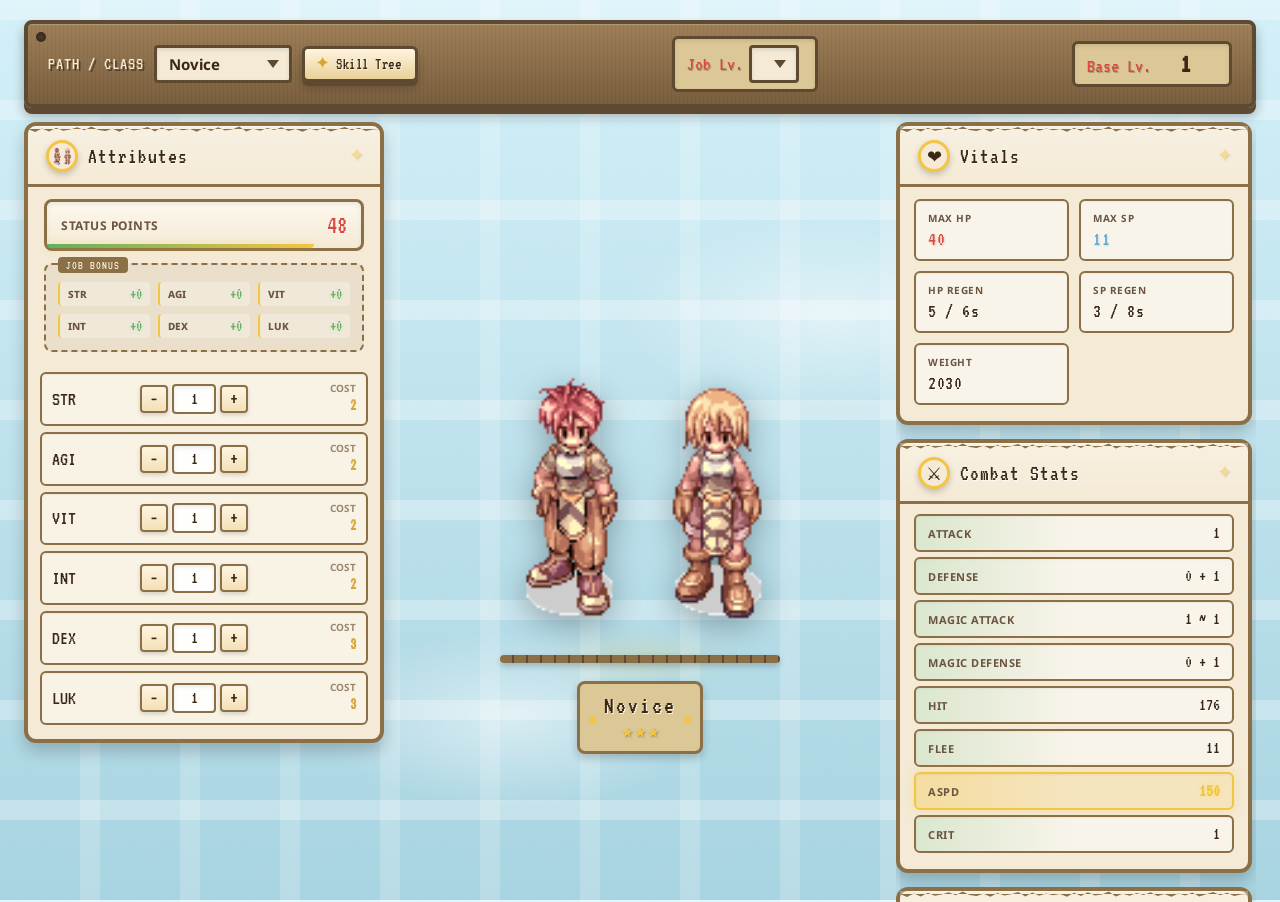
<file: Frontend/index.html>
<!DOCTYPE html>
<html lang="en">
<head>
    <meta charset="UTF-8">
    <meta name="viewport" content="width=device-width, initial-scale=1.0">
    <link rel="stylesheet" href="css/index.css">
    <script src="js/index.js"></script>
    <script src="js/bridge.js"></script>
    <script src="js/classSelect.js" defer></script>
    <title>Stat Calculator</title>
    <link rel="preconnect" href="https://fonts.googleapis.com">
    <link href="https://fonts.googleapis.com/css2?family=Oxanium:wght@300;400;500;600;700;800&family=Rajdhani:wght@400;500;600;700&family=Share+Tech+Mono&display=swap" rel="stylesheet">
</head>
<body>
    <div class="hsr-bg"></div>
    <div class="hsr-overlay"></div>
    <div class="app-container">

        <header class="hsr-header">
            <div class="job-info">
                <span class="label">PATH / CLASS</span>
                <select class="hsr-select">
                    <option>Novice</option>
                    <option>Swordsman</option>
                    <option>Magician</option>
                    <option>Archer</option>
                    <option>Acolyte</option>
                    <option>Merchant</option>
                    <option>Thief</option>
                </select>
                <button class="skill-tree-btn" onclick="window.location.href='skilltree.html'" title="Open Skill Tree">
                    <span class="skill-tree-btn-icon">✦</span>
                    <span class="skill-tree-btn-label">Skill Tree</span>
                </button>
            </div>
            <div class="job-level-badge">
                <span class="lv-text">Job Lv.</span>
                <select class="hsr-select" data-stat-input="JOBLV"></select>
            </div>
            <div class="level-badge">
                <span class="lv-text">Base Lv.</span>
                <input type="number" value="1" min="1" max="99" data-stat-input="BASELV" class="hsr-lv-input">
            </div>
        </header>

        <main class="content-grid">

            <!-- LEFT COLUMN -->
            <div class="left-column">

                
                <!-- ATTRIBUTES CARD -->
                <section class="hsr-card attribute-panel">
                    <div class="hsr-panel-header">
                        <img src="img/Novice.png" class="hsr-icon" />
                        <h3>Attributes</h3>
                    </div>
                    <div class="points-display">
                        <label>Status Points</label>
                        <span data-display="StatusPoints">48</span>
                    </div>

                    <div class="job-bonus-display">
                        <div class="bonus-tag">JOB BONUS</div>
                        <div class="bonus-grid">
                            <div class="bonus-node"><span class="b-label">STR</span><span class="b-val" data-display="JobBonusStr">+0</span></div>
                            <div class="bonus-node"><span class="b-label">AGI</span><span class="b-val" data-display="JobBonusAgi">+0</span></div>
                            <div class="bonus-node"><span class="b-label">VIT</span><span class="b-val" data-display="JobBonusVit">+0</span></div>
                            <div class="bonus-node"><span class="b-label">INT</span><span class="b-val" data-display="JobBonusInt">+0</span></div>
                            <div class="bonus-node"><span class="b-label">DEX</span><span class="b-val" data-display="JobBonusDex">+0</span></div>
                            <div class="bonus-node"><span class="b-label">LUK</span><span class="b-val" data-display="JobBonusLuk">+0</span></div>
                        </div>
                    </div>

                    <div class="hsr-stat-list">
                        <div class="hsr-stat-row">
                            <div class="stat-info">
                                <span class="name">STR</span>
                                <span class="bonus" data-stat-bonus="STR"></span>
                            </div>
                            <div class="hsr-input-wrapper">
                                <button class="hsr-btn btn-minus" data-type="minus" data-stat="STR">−</button>
                                <input type="number" value="1" data-stat-input="STR">
                                <button class="hsr-btn btn-plus" data-type="plus" data-stat="STR">+</button>
                            </div>
                            <div class="cost-tag">Cost <span data-display="NextStrCost">2</span></div>
                        </div>
                        <div class="hsr-stat-row">
                            <div class="stat-info">
                                <span class="name">AGI</span>
                                <span class="bonus" data-stat-bonus="AGI"></span>
                            </div>
                            <div class="hsr-input-wrapper">
                                <button class="hsr-btn btn-minus" data-type="minus" data-stat="AGI">−</button>
                                <input type="number" value="1" data-stat-input="AGI">
                                <button class="hsr-btn btn-plus" data-type="plus" data-stat="AGI">+</button>
                            </div>
                            <div class="cost-tag">Cost <span data-display="NextAgiCost">2</span></div>
                        </div>
                        <div class="hsr-stat-row">
                            <div class="stat-info">
                                <span class="name">VIT</span>
                                <span class="bonus" data-stat-bonus="VIT"></span>
                            </div>
                            <div class="hsr-input-wrapper">
                                <button class="hsr-btn btn-minus" data-type="minus" data-stat="VIT">−</button>
                                <input type="number" value="1" data-stat-input="VIT">
                                <button class="hsr-btn btn-plus" data-type="plus" data-stat="VIT">+</button>
                            </div>
                            <div class="cost-tag">Cost <span data-display="NextVitCost">2</span></div>
                        </div>
                        <div class="hsr-stat-row">
                            <div class="stat-info">
                                <span class="name">INT</span>
                                <span class="bonus" data-stat-bonus="INT"></span>
                            </div>
                            <div class="hsr-input-wrapper">
                                <button class="hsr-btn btn-minus" data-type="minus" data-stat="INT">−</button>
                                <input type="number" value="1" data-stat-input="INT">
                                <button class="hsr-btn btn-plus" data-type="plus" data-stat="INT">+</button>
                            </div>
                            <div class="cost-tag">Cost <span data-display="NextIntCost">2</span></div>
                        </div>
                        <div class="hsr-stat-row">
                            <div class="stat-info">
                                <span class="name">DEX</span>
                                <span class="bonus" data-stat-bonus="DEX"></span>
                            </div>
                            <div class="hsr-input-wrapper">
                                <button class="hsr-btn btn-minus" data-type="minus" data-stat="DEX">−</button>
                                <input type="number" value="1" data-stat-input="DEX">
                                <button class="hsr-btn btn-plus" data-type="plus" data-stat="DEX">+</button>
                            </div>
                            <div class="cost-tag">Cost <span data-display="NextDexCost">3</span></div>
                        </div>
                        <div class="hsr-stat-row">
                            <div class="stat-info">
                                <span class="name">LUK</span>
                                <span class="bonus" data-stat-bonus="LUK"></span>
                            </div>
                            <div class="hsr-input-wrapper">
                                <button class="hsr-btn btn-minus" data-type="minus" data-stat="LUK">−</button>
                                <input type="number" value="1" data-stat-input="LUK">
                                <button class="hsr-btn btn-plus" data-type="plus" data-stat="LUK">+</button>
                            </div>
                            <div class="cost-tag">Cost <span data-display="NextLukCost">3</span></div>
                        </div>

                    </div>
                </section>

            </div>

            <!-- CENTER: CHARACTER PREVIEW -->
            <section class="character-preview">
                <div class="sprite-container">
                    <img src="img/Novice.png" alt="Character Sprite" class="hsr-sprite">
                </div>
                <div class="character-name-plate">
                    <h2>Novice</h2>
                    <div class="rarity-stars">★★★</div>
                </div>
            </section>

            <!-- RIGHT COLUMN -->
            <div class="right-column">

                <!-- VITALS CARD -->
                <section class="hsr-card vitals-card">
                    <div class="hsr-panel-header">
                        <div class="panel-icon">❤</div>
                        <h3>Vitals</h3>
                    </div>
                    <div class="vitals-grid">
                        <div class="vital-item">
                            <span class="vital-label">Max HP</span>
                            <span class="vital-value hp" data-display="MaxHp">40</span>
                        </div>
                        <div class="vital-item">
                            <span class="vital-label">Max SP</span>
                            <span class="vital-value sp" data-display="MaxSp">11</span>
                        </div>
                        <div class="vital-item">
                            <span class="vital-label">HP Regen</span>
                            <span class="vital-value" data-display="HpRegen">5 / 6s</span>
                        </div>
                        <div class="vital-item">
                            <span class="vital-label">SP Regen</span>
                            <span class="vital-value" data-display="SpRegen">3 / 8s</span>
                        </div>
                        <div class="vital-item">
                            <span class="vital-label">Weight</span>
                            <span class="vital-value" data-display="MaxWeight">2030</span>
                        </div>
                    </div>
                </section>

                <!-- COMBAT STATS CARD -->
                <section class="hsr-card stats-panel">
                    <div class="hsr-panel-header">
                        <div class="panel-icon">⚔</div>
                        <h3>Combat Stats</h3>
                    </div>
                    <div class="hsr-results-list">
                        <div class="hsr-res-item">
                            <span class="res-label">Attack</span>
                            <span class="res-value" data-display="Atk">1</span>
                        </div>
                        <div class="hsr-res-item">
                            <span class="res-label">Defense</span>
                            <span class="res-value" data-display="Def">0 + 1</span>
                        </div>
                        <div class="hsr-res-item">
                            <span class="res-label">Magic Attack</span>
                            <span class="res-value" data-display="Matk">1 ~ 1</span>
                        </div>
                        <div class="hsr-res-item">
                            <span class="res-label">Magic Defense</span>
                            <span class="res-value" data-display="Mdef">0 + 1</span>
                        </div>
                        <div class="hsr-res-item">
                            <span class="res-label">Hit</span>
                            <span class="res-value" data-display="Hit">176</span>
                        </div>
                        <div class="hsr-res-item">
                            <span class="res-label">Flee</span>
                            <span class="res-value" data-display="Flee">11</span>
                        </div>
                        <div class="hsr-res-item highlight">
                            <span class="res-label">ASPD</span>
                            <span class="res-value" data-display="Aspd">150</span>
                        </div>
                        <div class="hsr-res-item">
                            <span class="res-label">CRIT</span>
                            <span class="res-value" data-display="Crit">1</span>
                        </div>
                    </div>
                </section>

                <!-- SKILL BONUSES CARD -->
                <section class="hsr-card skill-bonuses-card">
                    <div class="hsr-panel-header">
                        <div class="panel-icon">✦</div>
                        <h3>Skill Bonuses</h3>
                    </div>
                    <div class="skill-bonuses-list" id="skillBonusesList">
                        <div class="no-bonuses">No active skill bonuses</div>
                    </div>
                </section>

                <!-- WEAPON CARD -->
                <section class="hsr-card weapon-card">
                    <div class="hsr-panel-header">
                        <div class="panel-icon">🗡</div>
                        <h3>Weapon</h3>
                    </div>
                    <div class="weapon-select-wrap">
                        <label class="weapon-label">Equipped Type</label>
                        <select class="hsr-select weapon-select" id="weaponSelect">
                            <option value="fist">Bare Hands</option>
                        </select>
                    </div>
                </section>

            </div>

        </main>
    </div>

</body>
</html>
</file>
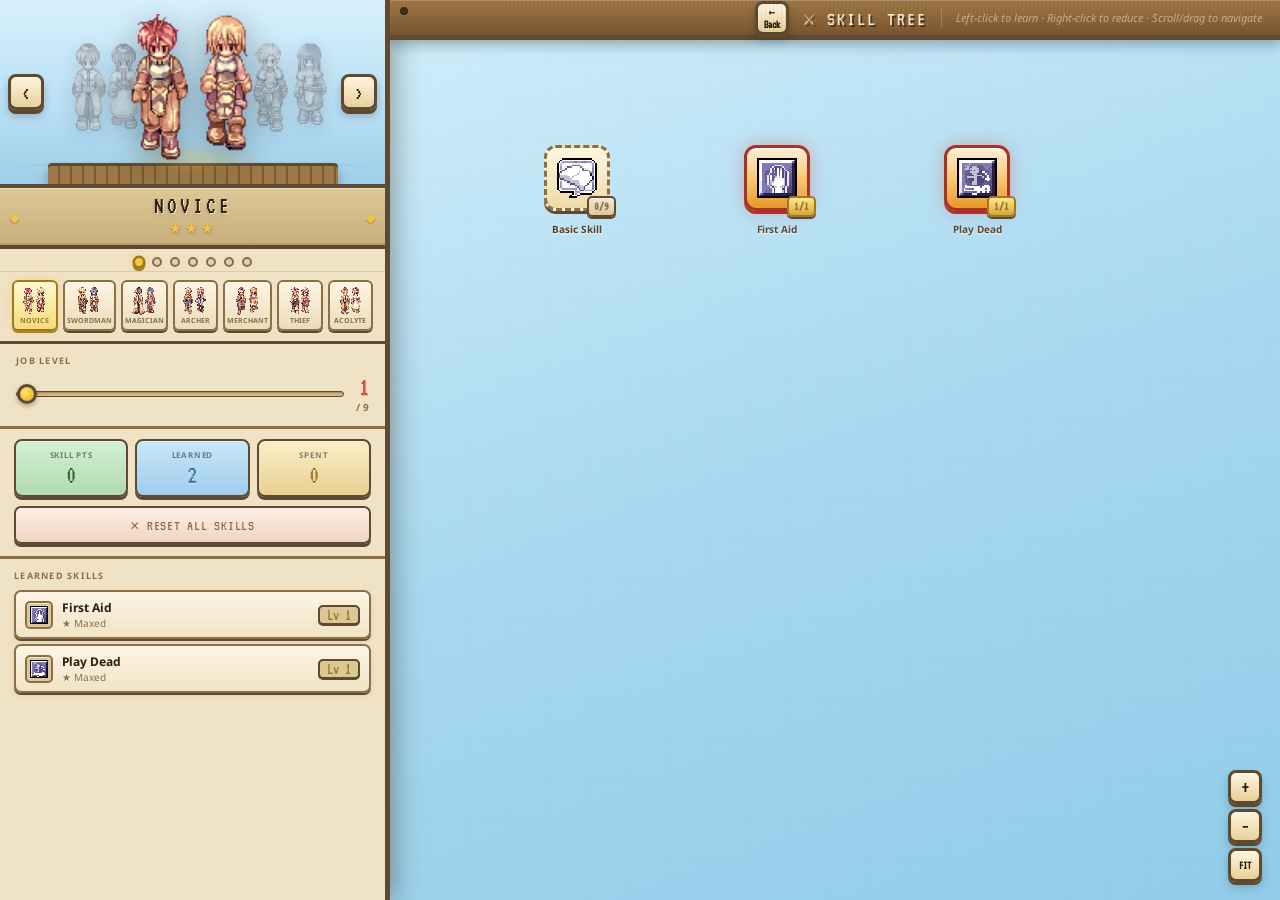
<file: Frontend/skilltree.html>
<!DOCTYPE html>
<html lang="en">

<head>
    <meta charset="UTF-8">
    <meta name="viewport" content="width=device-width, initial-scale=1.0">
    <title>RO Skill Tree</title>
    <link href="https://fonts.googleapis.com/css2?family=VT323&family=Noto+Sans:wght@400;600;700&display=swap"
        rel="stylesheet">
    <style>
        :root {
            --ro-cream: #f4ead5;
            --ro-parchment: #dcc896;
            --ro-parchment-light: #ede0b0;
            --ro-wood: #8b6f47;
            --ro-wood-dark: #5d4a30;
            --ro-wood-light: #b08c5e;
            --ro-gold: #f4c542;
            --ro-gold-dim: #d4a73a;
            --ro-gold-deep: #a07820;
            --ro-ruby: #d84a3f;
            --ro-ruby-dark: #a83228;
            --ro-emerald: #4a9a5a;
            --ro-emerald-dark: #2e6438;
            --ro-sky: #5fa8d3;
            --ro-sky-dark: #3a7aa8;
            --ro-glow: rgba(244, 197, 66, 0.4);
            --bg-panel: #f0e2c4;
            --text-primary: #2e1f0e;
            --text-secondary: #5a3e24;
            --text-muted: #8a6e50;
            --font-pixel: 'VT323', monospace;
            --font-body: 'Noto Sans', sans-serif;
        }

        *,
        *::before,
        *::after {
            box-sizing: border-box;
            margin: 0;
            padding: 0;
        }

        body {
            font-family: var(--font-body);
            background: linear-gradient(160deg, #c2e8f5 0%, #90c8e0 50%, #7ab8d4 100%);
            color: var(--text-primary);
            height: 100vh;
            overflow: hidden;
        }

        /* animated clouds */
        .sky-bg {
            position: fixed;
            inset: 0;
            z-index: -1;
            overflow: hidden;
        }

        .cloud {
            position: absolute;
            border-radius: 50px;
            background: rgba(255, 255, 255, 0.55);
            filter: blur(2px);
            animation: cloudFloat linear infinite;
        }

        .cloud:nth-child(1) {
            width: 280px;
            height: 55px;
            top: 8%;
            left: -280px;
            animation-duration: 38s;
            animation-delay: 0s;
        }

        .cloud:nth-child(2) {
            width: 190px;
            height: 40px;
            top: 22%;
            left: -190px;
            animation-duration: 52s;
            animation-delay: -18s;
        }

        .cloud:nth-child(3) {
            width: 340px;
            height: 65px;
            top: 14%;
            left: -340px;
            animation-duration: 44s;
            animation-delay: -9s;
        }

        .cloud:nth-child(4) {
            width: 150px;
            height: 34px;
            top: 35%;
            left: -150px;
            animation-duration: 60s;
            animation-delay: -30s;
        }

        @keyframes cloudFloat {
            from {
                transform: translateX(0)
            }

            to {
                transform: translateX(calc(100vw + 400px))
            }
        }

        /* ── APP LAYOUT ── */
        .app {
            display: flex;
            height: 100vh;
            overflow: hidden;
        }

        /* ═══════════════════════════════════
           LEFT PANEL
        ═══════════════════════════════════ */
        .left-panel {
            width: 390px;
            flex-shrink: 0;
            display: flex;
            flex-direction: column;
            background: linear-gradient(180deg, #efe2c6 0%, #e8d8b4 100%);
            border-right: 5px solid var(--ro-wood-dark);
            box-shadow: 6px 0 24px rgba(45, 28, 10, 0.35);
            overflow: hidden;
            position: relative;
            z-index: 5;
        }

        /* wood grain overlay on left panel */
        .left-panel::before {
            content: '';
            position: absolute;
            inset: 0;
            pointer-events: none;
            background: repeating-linear-gradient(170deg, transparent, transparent 8px, rgba(100, 65, 20, 0.03) 8px, rgba(100, 65, 20, 0.03) 9px);
            z-index: 0;
        }

        /* ── CAROUSEL SECTION ── */
        .carousel-section {
            flex-shrink: 0;
            position: relative;
            z-index: 1;
        }

        /* stage */
        .stage-wrap {
            position: relative;
            height: 188px;
            overflow: hidden;
            background: linear-gradient(180deg, #d8f0fc 0%, #b8dff5 60%, #9ecfe8 100%);
            border-bottom: 4px solid var(--ro-wood-dark);
        }

        /* horizon line */
        .stage-wrap::before {
            content: '';
            position: absolute;
            bottom: 18px;
            left: 0;
            right: 0;
            height: 2px;
            background: linear-gradient(90deg, transparent, rgba(139, 111, 71, 0.3), transparent);
            pointer-events: none;
        }

        /* ground platform */
        .stage-wrap::after {
            content: '';
            position: absolute;
            bottom: 0;
            left: 50%;
            transform: translateX(-50%);
            width: 290px;
            height: 18px;
            background: repeating-linear-gradient(90deg, #9e7848 0px, #9e7848 10px, #7a5c34 10px, #7a5c34 12px), #8b6f47;
            border-radius: 4px 4px 0 0;
            box-shadow: 0 -3px 0 var(--ro-wood-dark), 0 5px 12px rgba(0, 0, 0, 0.3);
        }

        /* glow under sprite */
        .stage-glow {
            position: absolute;
            bottom: 16px;
            left: 50%;
            transform: translateX(-50%);
            width: 140px;
            height: 20px;
            background: radial-gradient(ellipse, rgba(244, 197, 66, 0.55) 0%, transparent 70%);
            filter: blur(6px);
            pointer-events: none;
            z-index: 2;
        }

        /* arrow buttons */
        .arr-btn {
            position: absolute;
            top: 50%;
            transform: translateY(-50%);
            z-index: 10;
            width: 36px;
            height: 36px;
            background: linear-gradient(180deg, #fef5e0 0%, #e8d09a 100%);
            border: 3px solid var(--ro-wood-dark);
            border-radius: 8px;
            font-family: var(--font-pixel);
            font-size: 24px;
            color: var(--text-primary);
            cursor: pointer;
            display: flex;
            align-items: center;
            justify-content: center;
            box-shadow: 0 4px 0 var(--ro-wood-dark), 0 6px 10px rgba(0, 0, 0, 0.22);
            transition: all 0.1s;
            line-height: 1;
            padding: 0;
            user-select: none;
        }

        .arr-btn:hover {
            background: linear-gradient(180deg, var(--ro-gold), var(--ro-gold-dim));
            transform: translateY(-50%) scale(1.05);
        }

        .arr-btn:active {
            transform: translateY(calc(-50% + 3px));
            box-shadow: 0 1px 0 var(--ro-wood-dark), 0 2px 4px rgba(0, 0, 0, 0.2);
        }

        .arr-btn.left {
            left: 8px;
        }

        .arr-btn.right {
            right: 8px;
        }

        /* sprite track */
        .sprite-track {
            position: relative;
            width: 100%;
            height: 100%;
            display: flex;
            align-items: flex-end;
            justify-content: center;
        }

        .sprite-slide {
            position: absolute;
            bottom: 20px;
            display: flex;
            align-items: flex-end;
            justify-content: center;
            transition: transform 0.38s cubic-bezier(0.4, 0, 0.2, 1), opacity 0.32s ease, filter 0.32s ease;
            pointer-events: none;
        }

        .sprite-slide.s-current {
            transform: translateX(0) scale(1);
            opacity: 1;
            filter: none;
            z-index: 4;
        }

        .sprite-slide.s-prev {
            transform: translateX(-76%) scale(0.62);
            opacity: 0.38;
            filter: grayscale(0.5) brightness(0.85);
            z-index: 3;
        }

        .sprite-slide.s-next {
            transform: translateX(76%) scale(0.62);
            opacity: 0.38;
            filter: grayscale(0.5) brightness(0.85);
            z-index: 3;
        }

        .sprite-slide.s-far-prev {
            transform: translateX(-130%)scale(0.42);
            opacity: 0;
            filter: grayscale(1);
            z-index: 1;
        }

        .sprite-slide.s-far-next {
            transform: translateX(130%) scale(0.42);
            opacity: 0;
            filter: grayscale(1);
            z-index: 1;
        }

        .sprite-slide.s-hidden {
            transform: translateX(0) scale(0.3);
            opacity: 0;
            z-index: 0;
        }

        .cls-sprite {
            height: 150px;
            object-fit: contain;
            filter: drop-shadow(0 8px 16px rgba(0, 0, 0, 0.32));
        }

        .sprite-emoji {
            font-size: 96px;
            line-height: 1;
            display: flex;
            align-items: flex-end;
            height: 150px;
        }

        /* name plate */
        .name-plate {
            text-align: center;
            background: linear-gradient(180deg, #dcc896 0%, #c8ae7a 100%);
            padding: 6px 28px 8px;
            border-bottom: 4px solid var(--ro-wood-dark);
            position: relative;
            box-shadow: inset 0 1px 0 rgba(255, 255, 255, 0.5), inset 0 -2px 0 rgba(0, 0, 0, 0.1);
        }

        .name-plate::before,
        .name-plate::after {
            content: '◆';
            position: absolute;
            top: 50%;
            transform: translateY(-50%);
            font-size: 12px;
            color: var(--ro-gold);
            text-shadow: 0 1px 2px rgba(0, 0, 0, 0.3);
        }

        .name-plate::before {
            left: 10px;
        }

        .name-plate::after {
            right: 10px;
        }

        .name-plate h2 {
            font-family: var(--font-pixel);
            font-size: 24px;
            font-weight: 400;
            color: var(--text-primary);
            text-shadow: 1px 1px 0 rgba(255, 255, 255, 0.6), 0 2px 4px rgba(0, 0, 0, 0.15);
            letter-spacing: 3px;
            transition: opacity 0.18s, transform 0.18s;
        }

        .name-plate.fading h2 {
            opacity: 0;
            transform: translateY(5px);
        }

        .rarity-stars {
            font-size: 14px;
            color: var(--ro-gold);
            letter-spacing: 3px;
            text-shadow: 0 1px 3px rgba(0, 0, 0, 0.3);
            animation: starTwinkle 2.5s ease-in-out infinite;
        }

        @keyframes starTwinkle {

            0%,
            100% {
                opacity: 0.85;
                text-shadow: 0 1px 3px rgba(0, 0, 0, 0.3)
            }

            50% {
                opacity: 1;
                text-shadow: 0 0 8px var(--ro-gold), 0 1px 3px rgba(0, 0, 0, 0.2)
            }
        }

        /* dots */
        .dots-row {
            display: flex;
            justify-content: center;
            gap: 8px;
            padding: 8px 0 4px;
            background: var(--bg-panel);
            border-bottom: 1px solid rgba(139, 111, 71, 0.2);
        }

        .dot {
            width: 10px;
            height: 10px;
            border-radius: 50%;
            border: 2px solid var(--ro-wood);
            background: rgba(139, 111, 71, 0.15);
            cursor: pointer;
            transition: all 0.2s;
        }

        .dot.active {
            background: var(--ro-gold);
            border-color: var(--ro-gold-deep);
            box-shadow: 0 0 6px var(--ro-glow), 0 2px 0 var(--ro-gold-deep);
            transform: scale(1.3);
        }

        .dot:hover:not(.active) {
            background: var(--ro-parchment);
            border-color: var(--ro-wood-dark);
        }

        /* quick grid */
        .quick-grid {
            display: grid;
            grid-template-columns: repeat(7, 1fr);
            gap: 5px;
            padding: 8px 12px 10px;
            background: var(--bg-panel);
            border-bottom: 3px solid var(--ro-wood-dark);
        }

        .quick-btn {
            display: flex;
            flex-direction: column;
            align-items: center;
            gap: 2px;
            padding: 5px 2px 4px;
            background: linear-gradient(180deg, #fdf5e4 0%, #ecddb8 100%);
            border: 2px solid var(--ro-wood);
            border-radius: 6px;
            cursor: pointer;
            transition: all 0.14s;
            box-shadow: 0 2px 0 var(--ro-wood-dark);
        }

        .quick-btn .qb-gif {
            width: 28px;
            height: 28px;
            object-fit: contain;
            image-rendering: pixelated;
            display: block;
        }

        .quick-btn .qb-icon {
            font-size: 17px;
            line-height: 1;
        }

        .quick-btn .qb-name {
            font-size: 7px;
            color: var(--text-muted);
            text-align: center;
            font-family: var(--font-body);
            font-weight: 700;
            line-height: 1.2;
        }

        .quick-btn:hover {
            background: linear-gradient(180deg, var(--ro-gold) 0%, var(--ro-gold-dim) 100%);
            border-color: var(--ro-gold-deep);
            transform: translateY(-2px);
            box-shadow: 0 4px 0 var(--ro-gold-deep);
        }

        .quick-btn.active {
            background: linear-gradient(180deg, #fff8d0 0%, #f4dc7a 100%);
            border-color: var(--ro-gold-deep);
            box-shadow: 0 0 8px var(--ro-glow), 0 2px 0 var(--ro-gold-deep);
        }

        .quick-btn.active .qb-name {
            color: var(--ro-gold-deep);
        }

        /* ── JOB LEVEL ── */
        .joblv-section {
            padding: 10px 16px 12px;
            border-bottom: 3px solid var(--ro-wood);
            background: var(--bg-panel);
            flex-shrink: 0;
            position: relative;
            z-index: 1;
        }

        .section-label {
            font-size: 9px;
            font-weight: 700;
            letter-spacing: 0.14em;
            text-transform: uppercase;
            color: var(--text-muted);
            margin-bottom: 7px;
        }

        .joblv-row {
            display: flex;
            align-items: center;
            gap: 12px;
        }

        .joblv-row input[type=range] {
            flex: 1;
            -webkit-appearance: none;
            height: 6px;
            background: linear-gradient(180deg, #c8a870, #dcc090);
            border-radius: 3px;
            outline: none;
            border: 1px solid var(--ro-wood-dark);
            box-shadow: inset 0 1px 2px rgba(0, 0, 0, 0.2);
        }

        .joblv-row input[type=range]::-webkit-slider-thumb {
            -webkit-appearance: none;
            width: 20px;
            height: 20px;
            border-radius: 50%;
            background: radial-gradient(circle at 35% 35%, #ffe86a, var(--ro-gold) 50%, var(--ro-gold-dim));
            cursor: pointer;
            border: 3px solid var(--ro-wood-dark);
            box-shadow: 0 2px 5px rgba(0, 0, 0, 0.3);
        }

        .joblv-right {
            text-align: right;
            flex-shrink: 0;
        }

        .joblv-val {
            font-family: var(--font-pixel);
            font-size: 26px;
            color: var(--ro-ruby);
            line-height: 1;
            text-shadow: 1px 1px 0 rgba(0, 0, 0, 0.15);
        }

        .joblv-max {
            font-size: 10px;
            color: var(--text-muted);
            font-weight: 700;
        }

        /* ── STATS ROW ── */
        .stats-section {
            padding: 10px 14px 12px;
            border-bottom: 3px solid var(--ro-wood);
            background: var(--bg-panel);
            flex-shrink: 0;
            position: relative;
            z-index: 1;
        }

        .stats-row {
            display: flex;
            gap: 7px;
            margin-bottom: 9px;
        }

        .stat-pill {
            flex: 1;
            border-radius: 8px;
            padding: 8px 8px 7px;
            text-align: center;
            position: relative;
            overflow: hidden;
            border: 2px solid var(--ro-wood-dark);
            box-shadow: 0 3px 0 var(--ro-wood-dark), inset 0 1px 0 rgba(255, 255, 255, 0.5);
        }

        .stat-pill.pts-pill {
            background: linear-gradient(180deg, #d4f0d4 0%, #b0dab0 100%);
        }

        .stat-pill.cnt-pill {
            background: linear-gradient(180deg, #c8e8f8 0%, #a0ccec 100%);
        }

        .stat-pill.spnt-pill {
            background: linear-gradient(180deg, #fbeec8 0%, #e8d090 100%);
        }

        .sp-label {
            font-size: 8px;
            font-weight: 700;
            letter-spacing: 0.1em;
            text-transform: uppercase;
            color: rgba(0, 0, 0, 0.45);
            margin-bottom: 2px;
        }

        .sp-val {
            font-family: var(--font-pixel);
            font-size: 26px;
            line-height: 1;
        }

        .sp-val.pts {
            color: var(--ro-emerald-dark);
            text-shadow: 0 1px 0 rgba(255, 255, 255, 0.6);
        }

        .sp-val.cnt {
            color: var(--ro-sky-dark);
            text-shadow: 0 1px 0 rgba(255, 255, 255, 0.6);
        }

        .sp-val.spnt {
            color: var(--ro-gold-deep);
            text-shadow: 0 1px 0 rgba(255, 255, 255, 0.6);
        }

        .reset-btn {
            width: 100%;
            padding: 8px;
            cursor: pointer;
            background: linear-gradient(180deg, #fdf0e8 0%, #f0d4c0 100%);
            border: 2px solid var(--ro-wood-dark);
            border-radius: 7px;
            box-shadow: 0 3px 0 var(--ro-wood-dark);
            color: var(--text-muted);
            font-family: var(--font-pixel);
            font-size: 15px;
            transition: all 0.12s;
            letter-spacing: 0.05em;
        }

        .reset-btn:hover {
            background: linear-gradient(180deg, #fde0d0, #e8b090);
            border-color: var(--ro-ruby-dark);
            color: var(--ro-ruby-dark);
            box-shadow: 0 3px 0 var(--ro-ruby-dark);
        }

        .reset-btn:active {
            transform: translateY(2px);
            box-shadow: 0 1px 0 var(--ro-wood-dark);
        }

        /* ── LEARNED LIST ── */
        .skills-scroll {
            flex: 1;
            overflow-y: auto;
            padding: 10px 14px 16px;
            background: var(--bg-panel);
            position: relative;
            z-index: 1;
            scrollbar-width: thin;
            scrollbar-color: var(--ro-wood) rgba(220, 200, 150, 0.3);
        }

        .skills-scroll::-webkit-scrollbar {
            width: 6px;
        }

        .skills-scroll::-webkit-scrollbar-track {
            background: rgba(220, 200, 150, 0.3);
            border-radius: 3px;
        }

        .skills-scroll::-webkit-scrollbar-thumb {
            background: var(--ro-wood);
            border-radius: 3px;
        }

        .learned-label {
            font-size: 9px;
            font-weight: 700;
            letter-spacing: 0.14em;
            text-transform: uppercase;
            color: var(--text-muted);
            margin-bottom: 8px;
        }

        .skill-chip {
            display: flex;
            align-items: center;
            gap: 9px;
            padding: 7px 9px;
            background: linear-gradient(180deg, #fdf5e4 0%, #f0e4c4 100%);
            border: 2px solid var(--ro-wood);
            border-radius: 7px;
            margin-bottom: 5px;
            cursor: pointer;
            transition: all 0.15s;
            box-shadow: 0 2px 0 var(--ro-wood-dark), 0 3px 6px rgba(0, 0, 0, 0.08);
        }

        .skill-chip:hover {
            background: linear-gradient(180deg, #fff8e0, #f4e4a8);
            border-color: var(--ro-gold-deep);
            transform: translateX(3px);
            box-shadow: 0 2px 0 var(--ro-gold-deep), 0 4px 10px rgba(0, 0, 0, 0.12);
        }

        .sc-icon {
            width: 28px;
            height: 28px;
            font-size: 16px;
            display: flex;
            align-items: center;
            justify-content: center;
            background: var(--ro-parchment);
            border-radius: 5px;
            border: 2px solid var(--ro-wood);
            flex-shrink: 0;
            box-shadow: inset 0 1px 0 rgba(255, 255, 255, 0.6);
        }

        .sc-info {
            flex: 1;
            min-width: 0;
        }

        .sc-name {
            font-size: 12px;
            font-weight: 700;
            color: var(--text-primary);
            white-space: nowrap;
            overflow: hidden;
            text-overflow: ellipsis;
        }

        .sc-sub {
            font-size: 10px;
            color: var(--text-muted);
        }

        .sc-lv {
            font-family: var(--font-pixel);
            font-size: 16px;
            color: var(--ro-gold-deep);
            background: var(--ro-parchment);
            border: 2px solid var(--ro-wood-dark);
            border-radius: 5px;
            padding: 0 7px;
            flex-shrink: 0;
            box-shadow: 0 1px 0 var(--ro-wood-dark);
        }

        .empty-msg {
            font-size: 12px;
            color: var(--text-muted);
            font-style: italic;
            text-align: center;
            margin-top: 24px;
            line-height: 1.6;
        }

        /* ═══════════════════════════════════
           RIGHT — SKILL TREE
        ═══════════════════════════════════ */
        .right-panel {
            flex: 1;
            position: relative;
            overflow: hidden;
            cursor: grab;
            background: repeating-linear-gradient(0deg, transparent, transparent 39px, rgba(139, 111, 71, 0.07) 40px), repeating-linear-gradient(90deg, transparent, transparent 39px, rgba(139, 111, 71, 0.07) 40px), linear-gradient(160deg, #d0eefa 0%, #a8d8f0 50%, #90cce8 100%);
            user-select: none;
        }

        .right-panel:active {
            cursor: grabbing;
        }

        /* top bar */
        .tree-topbar {
            position: absolute;
            top: 0;
            left: 0;
            right: 0;
            height: 40px;
            background: linear-gradient(180deg, #a07848 0%, #7a5630 100%);
            border-bottom: 5px solid var(--ro-wood-dark);
            box-shadow: 0 5px 12px rgba(0, 0, 0, 0.28), inset 0 1px 0 rgba(255, 255, 255, 0.18);
            display: flex;
            align-items: center;
            padding: 0 18px;
            gap: 14px;
            z-index: 10;
            position: absolute;
        }

        .tree-topbar::before {
            content: '';
            position: absolute;
            inset: 0;
            pointer-events: none;
            background: repeating-linear-gradient(90deg, transparent, transparent 3px, rgba(0, 0, 0, 0.06) 3px, rgba(0, 0, 0, 0.06) 4px);
        }

        /* corner nails */
        .tree-topbar::after {
            content: '';
            position: absolute;
            width: 8px;
            height: 8px;
            background: radial-gradient(circle, #4a3220, #2a1e10);
            border-radius: 50%;
            top: 7px;
            left: 10px;
            box-shadow: calc(100vw - 28px) 0 0 #2a1e10;
        }

        .tb-title {
            font-family: var(--font-pixel);
            font-size: 20px;
            color: #f4ead5;
            text-shadow: 2px 2px 0 rgba(0, 0, 0, 0.45), 0 0 12px rgba(244, 197, 66, 0.2);
            letter-spacing: 2px;
            position: relative;
            z-index: 1;
        }

        .tb-sep {
            width: 1px;
            height: 20px;
            background: rgba(255, 255, 255, 0.2);
        }

        .tb-hint {
            font-size: 11px;
            color: rgba(244, 234, 213, 0.55);
            font-style: italic;
            position: relative;
            z-index: 1;
        }

        .canvas-inner {
            position: absolute;
            top: 45px;
            left: 0;
            transform-origin: 0 0;
            will-change: transform;
        }

        .conn-svg {
            position: absolute;
            top: 0;
            left: 0;
            pointer-events: none;
            overflow: visible;
        }

        /* ── SKILL NODE ── */
        .skill-node {
            position: absolute;
            display: flex;
            flex-direction: column;
            align-items: center;
            cursor: pointer;
            z-index: 2;
            width: 94px;
        }

        .node-frame {
            width: 66px;
            height: 66px;
            border-radius: 12px;
            display: flex;
            align-items: center;
            justify-content: center;
            font-size: 28px;
            position: relative;
            transition: transform 0.15s, box-shadow 0.15s;
        }

        /* LOCKED */
        .node-frame.locked {
            background: linear-gradient(180deg, #d4c8a8 0%, #b8aa88 100%);
            border: 3px solid #9a8868;
            box-shadow: 0 3px 0 #7a6848, inset 0 1px 0 rgba(255, 255, 255, 0.3);
            opacity: 0.45;
            filter: grayscale(0.7);
        }

        /* AVAILABLE */
        .node-frame.available {
            background: linear-gradient(180deg, #fdf5e0 0%, #eddba8 100%);
            border: 3px dashed var(--ro-wood);
            box-shadow: 0 3px 0 var(--ro-wood-dark), inset 0 1px 0 rgba(255, 255, 255, 0.6);
            animation: availPulse 2s ease-in-out infinite;
        }

        @keyframes availPulse {

            0%,
            100% {
                box-shadow: 0 3px 0 var(--ro-wood-dark), inset 0 1px 0 rgba(255, 255, 255, 0.6)
            }

            50% {
                box-shadow: 0 3px 0 var(--ro-wood-dark), 0 0 10px rgba(244, 197, 66, 0.35), inset 0 1px 0 rgba(255, 255, 255, 0.6)
            }
        }

        /* LEARNED */
        .node-frame.learned {
            background: linear-gradient(180deg, #fffae0 0%, #f4e890 50%, #e8d060 100%);
            border: 3px solid var(--ro-gold-deep);
            box-shadow: 0 3px 0 var(--ro-gold-deep), 0 0 14px rgba(244, 197, 66, 0.45), inset 0 1px 0 rgba(255, 255, 255, 0.7);
        }

        /* MAXED */
        .node-frame.maxed {
            background: linear-gradient(180deg, #fff0d8 0%, #f8c878 50%, #e89828 100%);
            border: 3px solid var(--ro-ruby-dark);
            box-shadow: 0 3px 0 var(--ro-ruby-dark), 0 0 18px rgba(216, 74, 63, 0.35), inset 0 1px 0 rgba(255, 255, 255, 0.7);
        }

        .skill-node:hover .node-frame {
            transform: translateY(-4px) scale(1.08);
            box-shadow: 0 8px 24px rgba(0, 0, 0, 0.26), 0 0 18px rgba(244, 197, 66, 0.3) !important;
        }

        .node-badge {
            position: absolute;
            bottom: -9px;
            right: -9px;
            font-family: var(--font-pixel);
            font-size: 12px;
            font-weight: 700;
            background: linear-gradient(180deg, #f4ead5, #dcc896);
            border: 2px solid var(--ro-wood-dark);
            border-radius: 5px;
            padding: 0 5px;
            line-height: 17px;
            color: var(--text-muted);
            box-shadow: 0 2px 0 var(--ro-wood-dark);
        }

        .node-badge.on {
            background: linear-gradient(180deg, #ffe890, var(--ro-gold-dim));
            border-color: var(--ro-gold-deep);
            color: var(--ro-gold-deep);
        }

        .node-name {
            margin-top: 12px;
            font-size: 10px;
            font-weight: 700;
            color: var(--text-secondary);
            text-align: center;
            max-width: 92px;
            line-height: 1.3;
            pointer-events: none;
            text-shadow: 0 1px 2px rgba(255, 255, 255, 0.8);
        }

        .node-name.on {
            color: var(--ro-wood-dark);
        }

        /* zoom buttons */
        .zoom-btns {
            position: absolute;
            bottom: 18px;
            right: 18px;
            display: flex;
            flex-direction: column;
            gap: 5px;
            z-index: 10;
        }

        .zoom-btn {
            width: 34px;
            height: 34px;
            background: linear-gradient(180deg, #fef5e0 0%, #e8d098 100%);
            border: 3px solid var(--ro-wood-dark);
            border-radius: 8px;
            font-family: var(--font-pixel);
            font-size: 22px;
            color: var(--text-primary);
            cursor: pointer;
            display: flex;
            align-items: center;
            justify-content: center;
            box-shadow: 0 3px 0 var(--ro-wood-dark), 0 5px 10px rgba(0, 0, 0, 0.2);
            transition: all 0.1s;
        }

        .zoom-btn:hover {
            background: linear-gradient(180deg, var(--ro-gold), var(--ro-gold-dim));
        }

        .zoom-btn:active {
            transform: translateY(2px);
            box-shadow: 0 1px 0 var(--ro-wood-dark);
        }

        .zoom-btn.sm {
            font-size: 11px;
            font-weight: 700;
        }

        /* ═══════════════════════════════════
           TOOLTIP
        ═══════════════════════════════════ */
        .tooltip {
            position: fixed;
            z-index: 9999;
            background: linear-gradient(180deg, #faf0d8 0%, #f0e4c0 100%);
            border: 3px solid var(--ro-wood-dark);
            border-radius: 12px;
            width: 270px;
            pointer-events: none;
            opacity: 0;
            transform: translateY(8px) scale(0.97);
            transition: opacity 0.18s, transform 0.18s;
            overflow: hidden;
            box-shadow: 0 5px 0 var(--ro-wood-dark), 0 10px 32px rgba(45, 28, 10, 0.35), inset 0 1px 0 rgba(255, 255, 255, 0.6);
        }

        .tooltip.show {
            opacity: 1;
            transform: translateY(0) scale(1);
        }

        /* torn top */
        .tooltip::before {
            content: '';
            position: absolute;
            top: 0;
            left: 0;
            right: 0;
            height: 5px;
            background: var(--ro-wood-dark);
            clip-path: polygon(0% 50%, 2.5% 100%, 5% 20%, 7.5% 90%, 10% 35%, 12.5% 85%, 15% 15%, 17.5% 75%, 20% 50%, 22.5% 95%, 25% 30%, 27.5% 80%, 30% 50%, 32.5% 100%, 35% 25%, 37.5% 80%, 40% 45%, 42.5% 90%, 45% 20%, 47.5% 75%, 50% 50%, 52.5% 95%, 55% 30%, 57.5% 80%, 60% 50%, 62.5% 95%, 65% 20%, 67.5% 70%, 70% 45%, 72.5% 90%, 75% 30%, 77.5% 80%, 80% 55%, 82.5% 95%, 85% 25%, 87.5% 75%, 90% 45%, 92.5% 90%, 95% 30%, 97.5% 70%, 100% 50%);
            z-index: 3;
        }

        .tt-preview {
            width: 100%;
            height: 78px;
            background: linear-gradient(180deg, #d8f0fc 0%, #b8dcf4 100%);
            display: flex;
            align-items: center;
            justify-content: center;
            border-bottom: 3px solid var(--ro-wood);
            font-size: 38px;
            position: relative;
        }

        .tt-preview-badge {
            position: absolute;
            bottom: 5px;
            right: 7px;
            font-size: 8px;
            color: rgba(90, 62, 36, 0.6);
            letter-spacing: 0.06em;
            text-transform: uppercase;
            font-family: var(--font-body);
            font-weight: 700;
        }

        .tt-body {
            padding: 10px 13px 13px;
        }

        .tt-top {
            display: flex;
            align-items: flex-start;
            justify-content: space-between;
            margin-bottom: 6px;
        }

        .tt-name {
            font-family: var(--font-pixel);
            font-size: 19px;
            color: var(--text-primary);
            line-height: 1.2;
            flex: 1;
            text-shadow: 1px 1px 0 rgba(255, 255, 255, 0.6);
        }

        .tt-maxlv {
            font-size: 8px;
            font-weight: 700;
            color: var(--text-muted);
            background: var(--ro-parchment);
            border: 2px solid var(--ro-wood);
            border-radius: 4px;
            padding: 2px 6px;
            flex-shrink: 0;
            margin-left: 8px;
            margin-top: 3px;
            text-transform: uppercase;
            letter-spacing: 0.06em;
            box-shadow: 0 1px 0 var(--ro-wood-dark);
        }

        .tt-desc {
            font-size: 12px;
            color: var(--text-secondary);
            line-height: 1.6;
            font-style: italic;
            margin-bottom: 9px;
        }

        .tt-level-descs {
            margin-top: 8px;
            max-height: 130px;
            overflow-y: auto;
            border-top: 1px dashed rgba(139, 111, 71, 0.4);
            padding-top: 6px;
            scrollbar-width: thin;
            scrollbar-color: var(--ro-wood) transparent;
            font-style: normal;
        }

        .tt-level-descs::-webkit-scrollbar {
            width: 4px;
        }

        .tt-level-descs::-webkit-scrollbar-thumb {
            background: var(--ro-wood);
            border-radius: 2px;
        }

        .tt-ld-row {
            display: flex;
            gap: 6px;
            margin-bottom: 6px;
            opacity: 0.65;
            transition: opacity 0.2s;
        }

        .tt-ld-row.current,
        .tt-ld-row.next {
            opacity: 1;
        }

        .tt-ld-row.current .tt-ld-lv {
            color: var(--ro-ruby-dark);
            text-shadow: 0 1px 0 rgba(255, 255, 255, 0.6);
        }

        .tt-ld-row.next .tt-ld-lv {
            color: var(--ro-sky-dark);
            text-shadow: 0 1px 0 rgba(255, 255, 255, 0.6);
        }

        .tt-ld-lv {
            font-family: var(--font-pixel);
            font-size: 14px;
            color: var(--ro-wood-dark);
            flex-shrink: 0;
            width: 32px;
        }

        .tt-ld-text {
            font-size: 11px;
            line-height: 1.4;
            color: var(--text-secondary);
        }

        .tt-divider {
            height: 2px;
            background: linear-gradient(90deg, transparent, var(--ro-wood), transparent);
            margin-bottom: 9px;
            opacity: 0.4;
        }

        .tt-row {
            display: flex;
            align-items: center;
            gap: 7px;
            margin-bottom: 4px;
        }

        .tt-rl {
            font-size: 9px;
            font-weight: 700;
            color: var(--text-muted);
            min-width: 72px;
            flex-shrink: 0;
            text-transform: uppercase;
            letter-spacing: 0.06em;
        }

        .tt-rv {
            font-family: var(--font-pixel);
            font-size: 15px;
            color: var(--text-primary);
        }

        .tt-rv.ok {
            color: var(--ro-emerald);
        }

        .tt-rv.warn {
            color: var(--ro-ruby);
        }

        .tt-status {
            margin-top: 9px;
            padding: 5px 12px;
            border-radius: 6px;
            font-family: var(--font-pixel);
            font-size: 14px;
            text-align: center;
            border: 2px solid transparent;
            box-shadow: 0 2px 0 transparent;
        }

        .tt-status.learned {
            background: linear-gradient(180deg, #d8f0d0, #b8e0a8);
            border-color: var(--ro-emerald-dark);
            color: var(--ro-emerald-dark);
            box-shadow: 0 2px 0 var(--ro-emerald-dark);
        }

        .tt-status.available {
            background: linear-gradient(180deg, #d0e8f8, #a8d0f0);
            border-color: var(--ro-sky-dark);
            color: var(--ro-sky-dark);
            box-shadow: 0 2px 0 var(--ro-sky-dark);
        }

        .tt-status.locked {
            background: linear-gradient(180deg, #e8e0d0, #d0c8b0);
            border-color: var(--text-muted);
            color: var(--text-muted);
            box-shadow: 0 2px 0 #6a5038;
        }

        .tt-status.maxed {
            background: linear-gradient(180deg, #f8e0c8, #f0b888);
            border-color: var(--ro-ruby-dark);
            color: var(--ro-ruby-dark);
            box-shadow: 0 2px 0 var(--ro-ruby-dark);
        }

        .tt-hint {
            font-size: 10px;
            color: var(--text-muted);
            text-align: center;
            margin-top: 6px;
            font-style: italic;
        }

        .node-icon {
            width: 40px;
            height: 40px;
            object-fit: contain;
            image-rendering: pixelated;
            pointer-events: none;
        }
    </style>
</head>

<body>
    <!-- inside .tree-topbar, after the hint span -->

    <div class="sky-bg">
        <div class="cloud"></div>
        <div class="cloud"></div>
        <div class="cloud"></div>
        <div class="cloud"></div>
    </div>

    <div class="app">
        <!-- LEFT PANEL -->
        <div class="left-panel">
            <div class="carousel-section">
                <div class="stage-wrap">
                    <button class="arr-btn left" id="btnPrev">&#8249;</button>
                    <button class="arr-btn right" id="btnNext">&#8250;</button>
                    <div class="stage-glow"></div>
                    <div class="sprite-track" id="spriteTrack"></div>
                </div>
                <div class="name-plate" id="namePlate">
                    <h2 id="className">NOVICE</h2>
                    <div class="rarity-stars" id="classStars">★★★</div>
                </div>
                <div class="dots-row" id="dotsRow"></div>
                <div class="quick-grid" id="quickGrid"></div>
            </div>

            <div class="joblv-section">
                <div class="section-label">Job Level</div>
                <div class="joblv-row">
                    <input type="range" id="jobLvSlider" min="1" max="50" value="1">
                    <div class="joblv-right">
                        <div class="joblv-val" id="jobLvVal">0</div>
                        <div class="joblv-max" id="jobLvMax">/ 50</div>
                    </div>
                </div>
            </div>

            <div class="stats-section">
                <div class="stats-row">
                    <div class="stat-pill pts-pill">
                        <div class="sp-label">Skill Pts</div>
                        <div class="sp-val pts" id="remainPts">0</div>
                    </div>
                    <div class="stat-pill cnt-pill">
                        <div class="sp-label">Learned</div>
                        <div class="sp-val cnt" id="learnedCount">0</div>
                    </div>
                    <div class="stat-pill spnt-pill">
                        <div class="sp-label">Spent</div>
                        <div class="sp-val spnt" id="spentPts">0</div>
                    </div>
                </div>
                <button class="reset-btn" id="resetBtn">✕ RESET ALL SKILLS</button>
            </div>

            <div class="skills-scroll">
                <div class="learned-label">Learned Skills</div>
                <div id="learnedList"></div>
            </div>
        </div>

        <!-- RIGHT PANEL -->
        <div class="right-panel" id="treePanel">
            <div class="tree-topbar">
                <button class="zoom-btn sm" style="margin-left:auto; padding: 8px 5px;"
                    onclick="syncToCalculatorAndGoBack()">← Back</button>
                <span class="tb-title">⚔ SKILL TREE</span>
                <div class="tb-sep"></div>
                <span class="tb-hint">Left-click to learn · Right-click to reduce · Scroll/drag to navigate</span>
            </div>
            <div class="canvas-inner" id="canvasInner">
                <svg class="conn-svg" id="connSvg"></svg>
            </div>
            <div class="zoom-btns">
                <button class="zoom-btn" id="zoomIn">+</button>
                <button class="zoom-btn" id="zoomOut">−</button>
                <button class="zoom-btn sm" id="zoomFit">FIT</button>
            </div>
        </div>
    </div>

    <!-- TOOLTIP -->
    <div class="tooltip" id="tooltip">
        <div class="tt-preview"><span id="ttIcon"></span><span class="tt-preview-badge">skill preview</span></div>
        <div class="tt-body">
            <div class="tt-top">
                <div class="tt-name" id="ttName"></div>
                <div class="tt-maxlv" id="ttMaxLv"></div>
            </div>
            <div class="tt-desc" id="ttDesc"></div>
            <div class="tt-divider"></div>
            <div class="tt-row"><span class="tt-rl">Type</span><span class="tt-rv" id="ttType"
                    style="color:var(--ro-sky-dark); font-weight:bold;"></span></div>
            <div class="tt-row"><span class="tt-rl">Current Lv</span><span class="tt-rv" id="ttCurLv"></span></div>
            <div class="tt-row"><span class="tt-rl">Requires</span><span class="tt-rv" id="ttReq"></span></div>
            <div class="tt-row"><span class="tt-rl">SP Cost</span><span class="tt-rv">1 per level</span></div>
            <div class="tt-status" id="ttStatus"></div>
            <div class="tt-hint" id="ttHint"></div>
        </div>
    </div>

    <script>
        const CLASSES = [
            {
                key: 'Novice', label: 'NOVICE', icon: '🌱', stars: 3, maxJobLv: 9, sprite: 'img/Novice_Animation.gif',
                skills: [
                    {
                        id: 'basic_skill', name: 'Basic Skill', icon: 'img/skills/Basic_Skill.png', gif: 'img/skills/Basic_Skill.png', max: 9, x: 80, y: 80, req: null, desc: 'Passive: Enables the use of Basic Interface Skills such as Trading, Kafra use, Chatroom and Party creation.', levelDescriptions: [
                            { lv: 1, desc: "Enables Trading\nYou can trade Item and Zeny with other\nPlayer.\nRight click on a player to initiate." },
                            { lv: 2, desc: "Enables Emotions\nAlt+(0~9) and Ctrl+(1,-,=.)\nAlt+L will open Emoticon Window." },
                            { lv: 3, desc: "Enables Sitting\nDoubles HP and SP regen speed.\nPress the Insert key or type /sit." },
                            { lv: 4, desc: "Enables Chat Room Creation\nAlt+C to open a Chat Room." },
                            { lv: 5, desc: "Joins a Party\nCharacter can join a party." },
                            { lv: 6, desc: "Enables Use of Kafra Storage\nTalk to Kafra Staff to open Storage." },
                            { lv: 7, desc: "Organize a Party\nCreates a party\nType /organize \"Party Name\"\nSet party options in the Party Window (Alt+Z)." },
                            { lv: 9, desc: "Enables Change to First Job Class\nQualifies character for change from\nNovice to one of the First or Expanded\nclasses." }
                        ]
                    },
                    {
                        id: 'first_aid',
                        name: 'First Aid',
                        icon: 'img/skills/First_Aid.png',
                        gif: 'img/skills/First_Aid.png',
                        max: 1, x: 280, y: 80,
                        req: null,
                        quest: true,
                        desc: 'Supportive: Consume 3 SP to restore 5 HP. Quest skill — available from the start.'
                    },
                    {
                        id: 'play_dead',
                        name: 'Play Dead',
                        icon: 'img/skills/Play_Dead.png',
                        gif: 'img/skills/Play_Dead.png',
                        max: 1, x: 480, y: 80, req: null,
                        quest: true,
                        desc: 'Supportive: Pretend to fall dead on the ground, becoming immune from all attacks from Players and monsters. Quest skill — available from the start.'
                    },
                ]
            },
            {
                key: 'Swordsman', label: 'SWORDMAN', icon: '⚔️', stars: 4, maxJobLv: 50, sprite: 'img/Swordsman.gif',
                skills: [
                    // ── ROW 1 (y:80) — No requirements ──
                    {
                        id: 'sword_mastery', name: 'Sword Mastery', icon: 'img/skills/Sword_Mastery.png', gif: 'img/skills/Sword_Mastery.gif', max: 10, x: 80, y: 80, req: null, req2: null, desc: 'Passive: Increases damage done with One-Handed Swords.',
                        levelDescriptions: [
                            { lv: 1, desc: "Damage +4" },
                            { lv: 2, desc: "Damage +8" },
                            { lv: 3, desc: "Damage +12" },
                            { lv: 4, desc: "Damage +16" },
                            { lv: 5, desc: "Damage +20" },
                            { lv: 6, desc: "Damage +24" },
                            { lv: 7, desc: "Damage +28" },
                            { lv: 8, desc: "Damage +32" },
                            { lv: 9, desc: "Damage +36" },
                            { lv: 10, desc: "Damage +40" }
                        ]
                    },
                    {
                        id: 'hp_recovery', name: 'Increase HP Recovery', icon: 'img/skills/Increase_HP_Recovery.png', gif: 'img/skills/Increase_HP_Recovery.png', max: 10, x: 440, y: 80, req: null, req2: null, desc: 'Passive: Increases HP recovery while not moving. Also increases efficiency of healing items and Alchemist\'s Aid Potion.',
                        levelDescriptions: [
                            { lv: 1, desc: "Restores (5 + 0.2% MaxHP) every 10 sec" },
                            { lv: 2, desc: "Restores (10 + 0.4% MaxHP) every 10 sec" },
                            { lv: 3, desc: "Restores (15 + 0.6% MaxHP) every 10 sec" },
                            { lv: 4, desc: "Restores (20 + 0.8% MaxHP) every 10 sec" },
                            { lv: 5, desc: "Restores (25 + 1.0% MaxHP) every 10 sec" },
                            { lv: 6, desc: "Restores (30 + 1.2% MaxHP) every 10 sec" },
                            { lv: 7, desc: "Restores (35 + 1.4% MaxHP) every 10 sec" },
                            { lv: 8, desc: "Restores (40 + 1.6% MaxHP) every 10 sec" },
                            { lv: 9, desc: "Restores (45 + 1.8% MaxHP) every 10 sec" },
                            { lv: 10, desc: "Restores (50 + 2.0% MaxHP) every 10 sec" }
                        ],

                    },
                    {
                        id: 'bash', name: 'Bash', icon: 'img/skills/Bash.png', gif: 'img/skills/Bash.png', max: 10, x: 620, y: 80, req: null, req2: null, desc: 'Offensive: Melee attack with additional accuracy, causing up to 400% damage to a single target. After learning Fatal Blow, also has a chance of stunning the target.',
                        levelDescriptions: [
                            { lv: 1, desc: "130% Damage, HIT +5%, SP: 8" },
                            { lv: 2, desc: "160% Damage, HIT +10%, SP: 8" },
                            { lv: 3, desc: "190% Damage, HIT +15%, SP: 8" },
                            { lv: 4, desc: "220% Damage, HIT +20%, SP: 8" },
                            { lv: 5, desc: "250% Damage, HIT +25%, SP: 8" },
                            { lv: 6, desc: "280% Damage, HIT +30%, SP: 15 (Stun enabled w/ Fatal Blow)" },
                            { lv: 7, desc: "310% Damage, HIT +35%, SP: 15" },
                            { lv: 8, desc: "340% Damage, HIT +40%, SP: 15" },
                            { lv: 9, desc: "370% Damage, HIT +45%, SP: 15" },
                            { lv: 10, desc: "400% Damage, HIT +50%, SP: 15" }
                        ]
                    },
                    {
                        id: 'provoke', name: 'Provoke', icon: 'img/skills/Provoke.png', gif: 'img/skills/Provoke.png', max: 10, x: 800, y: 80, req: null, req2: null, desc: 'Active: Increases a target\'s attack by up to 32% and decreases its defense by up to 55%.',
                        levelDescriptions: [
                            { lv: 1, desc: "ATK +5%, DEF -10%, SP: 4" },
                            { lv: 2, desc: "ATK +8%, DEF -15%, SP: 5" },
                            { lv: 3, desc: "ATK +11%, DEF -20%, SP: 6" },
                            { lv: 4, desc: "ATK +14%, DEF -25%, SP: 7" },
                            { lv: 5, desc: "ATK +17%, DEF -30%, SP: 8" },
                            { lv: 6, desc: "ATK +20%, DEF -35%, SP: 9" },
                            { lv: 7, desc: "ATK +23%, DEF -40%, SP: 10" },
                            { lv: 8, desc: "ATK +26%, DEF -45%, SP: 11" },
                            { lv: 9, desc: "ATK +29%, DEF -50%, SP: 12" },
                            { lv: 10, desc: "ATK +32%, DEF -55%, SP: 13" }
                        ]
                    },

                    // ── Quest Skills — no req ──
                    { id: 'fatal_blow', name: 'Fatal Blow', icon: 'img/skills/Fatal_Blow.png', gif: 'img/skills/Fatal_Blow.png', max: 1, x: 980, y: 80, req: null, req2: null, quest: true, desc: 'Passive: Adds a chance to stun targets hit with Bash level 6 and up. Quest skill — requires Job Lv 30.' },
                    { id: 'hp_move', name: 'Moving HP Recovery', icon: 'img/skills/HP_Recovery_While_Moving.png', gif: 'img/skills/HP_Recovery_While_Moving.png', max: 1, x: 980, y: 230, req: null, req2: null, quest: true, desc: 'Passive: Allows HP recovery while walking. Quest skill — requires Job Lv 35.' },
                    { id: 'berserk', name: 'Auto Berserk', icon: 'img/skills/Berserk.png', gif: 'img/skills/Berserk.png', max: 1, x: 980, y: 380, req: null, req2: null, quest: true, desc: 'Passive: Increases attack but decreases Defense as per Provoke level 10 when HP drops below 25%. Quest skill — requires Job Lv 30.' },

                    // ── ROW 2 (y:230) — Require row 1 ──
                    {
                        id: 'two_mastery', name: 'Two-Handed Sword Mastery', icon: 'img/skills/Two-Handed_Sword_Mastery.png', gif: 'img/skills/Two-Handed_Sword_Mastery.png', max: 10, x: 260, y: 230, req: { id: 'sword_mastery', lv: 1 }, req2: null, desc: 'Passive: Increases damage done with Two-Handed Swords.',
                        levelDescriptions: [
                            { lv: 1, desc: "Damage +4" },
                            { lv: 2, desc: "Damage +8" },
                            { lv: 3, desc: "Damage +12" },
                            { lv: 4, desc: "Damage +16" },
                            { lv: 5, desc: "Damage +20" },
                            { lv: 6, desc: "Damage +24" },
                            { lv: 7, desc: "Damage +28" },
                            { lv: 8, desc: "Damage +32" },
                            { lv: 9, desc: "Damage +36" },
                            { lv: 10, desc: "Damage +40" }
                        ]
                    },
                    {
                        id: 'magnum_break', name: 'Magnum Break', icon: 'img/skills/Magnum_Break.png', gif: 'img/skills/Magnum_Break.png', max: 10, x: 620, y: 230, req: { id: 'bash', lv: 5 }, req2: null, desc: 'Offensive: Melee AoE attack with added accuracy, dealing up to 300% damage in a 5x5 area. Pushes back enemies and gives fire damage bonus for 10 seconds.',
                        levelDescriptions: [
                            { lv: 1, desc: "120% ATK, 5x5 AoE, Fire, SP: 30" },
                            { lv: 2, desc: "140% ATK, 5x5 AoE, Fire, SP: 30" },
                            { lv: 3, desc: "160% ATK, 5x5 AoE, Fire, SP: 30" },
                            { lv: 4, desc: "180% ATK, 5x5 AoE, Fire, SP: 30" },
                            { lv: 5, desc: "200% ATK, 5x5 AoE, Fire, SP: 30" },
                            { lv: 6, desc: "220% ATK, 5x5 AoE, Fire, SP: 30" },
                            { lv: 7, desc: "240% ATK, 5x5 AoE, Fire, SP: 30" },
                            { lv: 8, desc: "260% ATK, 5x5 AoE, Fire, SP: 30" },
                            { lv: 9, desc: "280% ATK, 5x5 AoE, Fire, SP: 30" },
                            { lv: 10, desc: "300% ATK, 5x5 AoE, Fire, SP: 30" }
                        ]
                    },
                    {
                        id: 'endure', name: 'Endure', icon: 'img/skills/Endure.png', gif: 'img/skills/Endure.png', max: 10, x: 800, y: 230, req: { id: 'provoke', lv: 5 }, req2: null, desc: 'Active: Disables Flinching Status for up to 7 Hits and up to 37 seconds. Also grants 10 bonus MDEF when cast.',
                        levelDescriptions: [
                            { lv: 1, desc: "MDEF +1, Duration 10s" },
                            { lv: 2, desc: "MDEF +2, Duration 13s" },
                            { lv: 3, desc: "MDEF +3, Duration 16s" },
                            { lv: 4, desc: "MDEF +4, Duration 19s" },
                            { lv: 5, desc: "MDEF +5, Duration 22s" },
                            { lv: 6, desc: "MDEF +6, Duration 25s" },
                            { lv: 7, desc: "MDEF +7, Duration 28s" },
                            { lv: 8, desc: "MDEF +8, Duration 31s" },
                            { lv: 9, desc: "MDEF +9, Duration 34s" },
                            { lv: 10, desc: "MDEF +10, Duration 37s" }
                        ]
                    },
                ]
            },
            {
                key: 'Magician',
                label: 'MAGICIAN',
                icon: '🔮',
                stars: 4,
                maxJobLv: 50,
                sprite: 'img/Magician.gif',
                skills: [

                    // ── ROW 1 ──
                    {
                        id: 'napalmbeat',
                        name: 'Napalm Beat',
                        icon: 'img/skills/mage/Napalm_Beat.png',
                        gif: 'img/skills/mage/Napalm_Beat.png',
                        max: 10,
                        x: 80, y: 80,
                        req: null,
                        desc: 'Ghost AoE damage (3x3). Damage is split among targets.',
                        levelDescriptions: [
                            { lv: 1, desc: "MATK 80%, SP: 9" },
                            { lv: 2, desc: "MATK 90%, SP: 9" },
                            { lv: 3, desc: "MATK 100%, SP: 9" },
                            { lv: 4, desc: "MATK 110%, SP: 12" },
                            { lv: 5, desc: "MATK 120%, SP: 12" },
                            { lv: 6, desc: "MATK 130%, SP: 12" },
                            { lv: 7, desc: "MATK 140%, SP: 15" },
                            { lv: 8, desc: "MATK 150%, SP: 15" },
                            { lv: 9, desc: "MATK 160%, SP: 15" },
                            { lv: 10, desc: "MATK 170%, SP: 18" }
                        ]
                    },

                    {
                        id: 'cold_bolt',
                        name: 'Cold Bolt',
                        icon: 'img/skills/mage/Cold_Bolt.png',
                        gif: 'img/skills/mage/Cold_Bolt.png',
                        max: 10,
                        x: 260, y: 80,
                        req: null,
                        desc: 'Single-target Water magic.',
                        levelDescriptions: [
                            { lv: 1, desc: "1 Hit, SP: 12" },
                            { lv: 2, desc: "2 Hits, SP: 14" },
                            { lv: 3, desc: "3 Hits, SP: 16" },
                            { lv: 4, desc: "4 Hits, SP: 18" },
                            { lv: 5, desc: "5 Hits, SP: 20" },
                            { lv: 6, desc: "6 Hits, SP: 22" },
                            { lv: 7, desc: "7 Hits, SP: 24" },
                            { lv: 8, desc: "8 Hits, SP: 26" },
                            { lv: 9, desc: "9 Hits, SP: 28" },
                            { lv: 10, desc: "10 Hits, SP: 30" }
                        ]
                    },

                    {
                        id: 'fire_bolt',
                        name: 'Fire Bolt',
                        icon: 'img/skills/mage/Fire_Bolt.png',
                        gif: 'img/skills/mage/Fire_Bolt.png',
                        max: 10,
                        x: 440, y: 80,
                        req: null,
                        desc: 'Single-target Fire magic.',
                        levelDescriptions: [
                            { lv: 1, desc: "1 Hit, SP: 12" },
                            { lv: 2, desc: "2 Hits, SP: 14" },
                            { lv: 3, desc: "3 Hits, SP: 16" },
                            { lv: 4, desc: "4 Hits, SP: 18" },
                            { lv: 5, desc: "5 Hits, SP: 20" },
                            { lv: 6, desc: "6 Hits, SP: 22" },
                            { lv: 7, desc: "7 Hits, SP: 24" },
                            { lv: 8, desc: "8 Hits, SP: 26" },
                            { lv: 9, desc: "9 Hits, SP: 28" },
                            { lv: 10, desc: "10 Hits, SP: 30" }
                        ]
                    },

                    {
                        id: 'sight',
                        name: 'Sight',
                        icon: 'img/skills/mage/Sight.png',
                        gif: 'img/skills/mage/Sight.png',
                        max: 1,
                        x: 620, y: 80,
                        req: null,
                        desc: 'Reveal hidden enemies.',
                        levelDescriptions: [
                            { lv: 1, desc: "Duration: 10s, SP: 10" }
                        ]
                    },

                    {
                        id: 'lightning_bolt',
                        name: 'Lightning Bolt',
                        icon: 'img/skills/mage/Lightning_Bolt.png',
                        gif: 'img/skills/mage/Lightning_Bolt.png',
                        max: 10,
                        x: 800, y: 80,
                        req: null,
                        desc: 'Single-target Wind magic.',
                        levelDescriptions: [
                            { lv: 1, desc: "1 Hit, SP: 12" },
                            { lv: 2, desc: "2 Hits, SP: 14" },
                            { lv: 3, desc: "3 Hits, SP: 16" },
                            { lv: 4, desc: "4 Hits, SP: 18" },
                            { lv: 5, desc: "5 Hits, SP: 20" },
                            { lv: 6, desc: "6 Hits, SP: 22" },
                            { lv: 7, desc: "7 Hits, SP: 24" },
                            { lv: 8, desc: "8 Hits, SP: 26" },
                            { lv: 9, desc: "9 Hits, SP: 28" },
                            { lv: 10, desc: "10 Hits, SP: 30" }
                        ]
                    },

                    // ── SIDE ──
                    {
                        id: 'sp_recovery',
                        name: 'Increase SP Recovery',
                        icon: 'img/skills/mage/Increase_SP_Recovery.png',
                        gif: 'img/skills/mage/Increase_SP_Recovery.png',
                        max: 10,
                        x: 980, y: 80,
                        req: null,
                        desc: 'SP regen while idle.',
                        levelDescriptions: [
                            { lv: 1, desc: "3 + 0.2% MaxSP" },
                            { lv: 2, desc: "6 + 0.4% MaxSP" },
                            { lv: 3, desc: "9 + 0.6% MaxSP" },
                            { lv: 4, desc: "12 + 0.8% MaxSP" },
                            { lv: 5, desc: "15 + 1.0% MaxSP" },
                            { lv: 6, desc: "18 + 1.2% MaxSP" },
                            { lv: 7, desc: "21 + 1.4% MaxSP" },
                            { lv: 8, desc: "24 + 1.6% MaxSP" },
                            { lv: 9, desc: "27 + 1.8% MaxSP" },
                            { lv: 10, desc: "30 + 2.0% MaxSP" }
                        ]
                    },

                    {
                        id: 'stone_curse',
                        name: 'Stone Curse',
                        icon: 'img/skills/mage/Stone_Curse.png',
                        gif: 'img/skills/mage/Stone_Curse.png',
                        max: 10,
                        x: 980, y: 230,
                        req: null,
                        desc: 'Turn target into stone.',
                        levelDescriptions: [
                            { lv: 1, desc: "24% chance, SP: 25" },
                            { lv: 2, desc: "28% chance, SP: 24" },
                            { lv: 3, desc: "32% chance, SP: 23" },
                            { lv: 4, desc: "36% chance, SP: 22" },
                            { lv: 5, desc: "40% chance, SP: 21" },
                            { lv: 6, desc: "44% chance, SP: 20" },
                            { lv: 7, desc: "48% chance, SP: 19" },
                            { lv: 8, desc: "52% chance, SP: 18" },
                            { lv: 9, desc: "56% chance, SP: 17" },
                            { lv: 10, desc: "60% chance, SP: 16" }
                        ]
                    },

                    // ── ROW 2 ──
                    {
                        id: 'soul_strike',
                        name: 'Soul Strike',
                        icon: 'img/skills/mage/Soul_Strike.png',
                        gif: 'img/skills/mage/Soul_Strike.png',
                        max: 10,
                        x: 80, y: 230,
                        req: { id: 'napalmbeat', lv: 4 },
                        desc: 'Ghost multi-hit damage.',
                        levelDescriptions: [
                            { lv: 1, desc: "1 Hit, SP: 18" },
                            { lv: 5, desc: "3 Hits, SP: 30" },
                            { lv: 10, desc: "5 Hits, SP: 38" }
                        ]
                    },

                    {
                        id: 'frost_diver',
                        name: 'Frost Diver',
                        icon: 'img/skills/mage/Frost_Diver.png',
                        gif: 'img/skills/mage/Frost_Diver.png',
                        max: 10,
                        x: 260, y: 230,
                        req: { id: 'cold_bolt', lv: 5 },
                        desc: 'Freeze chance attack.',
                        levelDescriptions: [
                            { lv: 1, desc: "110% MATK, 38%" },
                            { lv: 5, desc: "150% MATK, 50%" },
                            { lv: 10, desc: "200% MATK, 65%" }
                        ]
                    },

                    {
                        id: 'fire_ball',
                        name: 'Fire Ball',
                        icon: 'img/skills/mage/Fire_Ball.png',
                        gif: 'img/skills/mage/Fire_Ball.png',
                        max: 10,
                        x: 440, y: 230,
                        req: { id: 'fire_bolt', lv: 4 },
                        desc: 'Fire AoE.',
                        levelDescriptions: [
                            { lv: 1, desc: "160%/120%" },
                            { lv: 5, desc: "240%/180%" },
                            { lv: 10, desc: "340%/255%" }
                        ]
                    },

                    {
                        id: 'thunderstorm',
                        name: 'Thunder Storm',
                        icon: 'img/skills/mage/Thunderstorm.png',
                        gif: 'img/skills/mage/Thunderstorm.png',
                        max: 10,
                        x: 800, y: 230,
                        req: { id: 'lightning_bolt', lv: 4 },
                        desc: 'Wind AoE.',
                        levelDescriptions: [
                            { lv: 1, desc: "1 Hit, SP: 29" },
                            { lv: 5, desc: "5 Hits, SP: 49" },
                            { lv: 10, desc: "10 Hits, SP: 74" }
                        ]
                    },

                    // ── ROW 3 ──
                    {
                        id: 'safety_wall',
                        name: 'Safety Wall',
                        icon: 'img/skills/mage/Safety_Wall.png',
                        gif: 'img/skills/mage/Safety_Wall.png',
                        max: 10,
                        x: 80, y: 380,
                        req: { id: 'soul_strike', lv: 5 },
                        req2: { id: 'napalmbeat', lv: 7 },
                        desc: 'Blocks melee hits.',
                        levelDescriptions: [
                            { lv: 1, desc: "2 Hits" },
                            { lv: 5, desc: "6 Hits" },
                            { lv: 10, desc: "11 Hits" }
                        ]
                    },

                    {
                        id: 'fire_wall',
                        name: 'Fire Wall',
                        icon: 'img/skills/mage/Fire_Wall.png',
                        gif: 'img/skills/mage/Fire_Wall.png',
                        max: 10,
                        x: 440, y: 380,
                        req: { id: 'fire_ball', lv: 5 },
                        req2: { id: 'sight', lv: 1 },
                        desc: 'Fire barrier.',
                        levelDescriptions: [
                            { lv: 1, desc: "3 Hits, 5s" },
                            { lv: 5, desc: "7 Hits, 9s" },
                            { lv: 10, desc: "12 Hits, 14s" }
                        ]
                    }
                ]
            },
            {
                key: 'Archer',
                label: 'ARCHER',
                icon: '🏹',
                stars: 4,
                maxJobLv: 50,
                sprite: 'img/Archer.gif',
                skills: [

                    // ── ROW 1 ──
                    {
                        id: 'owl_eye',
                        name: "Owl's Eye",
                        icon: 'img/skills/archer/Owls_Eye.png',
                        gif: 'img/skills/archer/Owls_Eye.png',
                        max: 10,
                        x: 80, y: 80,
                        req: null,
                        desc: "Passive: Increases DEX.",
                        levelDescriptions: [
                            { lv: 1, desc: "DEX +1" },
                            { lv: 2, desc: "DEX +2" },
                            { lv: 3, desc: "DEX +3" },
                            { lv: 4, desc: "DEX +4" },
                            { lv: 5, desc: "DEX +5" },
                            { lv: 6, desc: "DEX +6" },
                            { lv: 7, desc: "DEX +7" },
                            { lv: 8, desc: "DEX +8" },
                            { lv: 9, desc: "DEX +9" },
                            { lv: 10, desc: "DEX +10" }
                        ]
                    },

                    {
                        id: 'double_strafe',
                        name: 'Double Strafe',
                        icon: 'img/skills/archer/Double_Strafe.png',
                        gif: 'img/skills/archer/Double_Strafe.png',
                        max: 10,
                        x: 260, y: 80,
                        req: null,
                        desc: 'Fires two arrows at a target.',
                        levelDescriptions: [
                            { lv: 1, desc: "100% x2, SP: 12" },
                            { lv: 2, desc: "110% x2, SP: 12" },
                            { lv: 3, desc: "120% x2, SP: 12" },
                            { lv: 4, desc: "130% x2, SP: 12" },
                            { lv: 5, desc: "140% x2, SP: 12" },
                            { lv: 6, desc: "150% x2, SP: 12" },
                            { lv: 7, desc: "160% x2, SP: 12" },
                            { lv: 8, desc: "170% x2, SP: 12" },
                            { lv: 9, desc: "180% x2, SP: 12" },
                            { lv: 10, desc: "190% x2, SP: 12" }
                        ]
                    },

                    // ── QUEST SKILLS ──
                    {
                        id: 'arrow_crafting',
                        name: 'Arrow Crafting',
                        icon: 'img/skills/archer/Arrow_Crafting.png',
                        gif: 'img/skills/archer/Arrow_Crafting.png',
                        max: 1,
                        x: 440, y: 80,
                        req: null,
                        quest: true,
                        desc: 'Create arrows from items.',
                        levelDescriptions: [
                            { lv: 1, desc: "Utility skill" }
                        ]
                    },

                    {
                        id: 'arrow_repel',
                        name: 'Arrow Repel',
                        icon: 'img/skills/archer/Arrow_Repel.png',
                        gif: 'img/skills/archer/Arrow_Repel.png',
                        max: 1,
                        x: 620, y: 80,
                        req: null,
                        desc: 'Knockback attack.',
                        levelDescriptions: [
                            { lv: 1, desc: "150% damage, Push 6 cells" }
                        ]
                    },

                    // ── ROW 2 ──
                    {
                        id: 'vulture_eye',
                        name: "Vulture's Eye",
                        icon: 'img/skills/archer/Vultures_Eye.png',
                        gif: 'img/skills/archer/Vultures_Eye.png',
                        max: 10,
                        x: 80, y: 230,
                        req: { id: 'owl_eye', lv: 3 },
                        desc: "Increase range and HIT.",
                        levelDescriptions: [
                            { lv: 1, desc: "Range +1, HIT +1%" },
                            { lv: 2, desc: "Range +2, HIT +2%" },
                            { lv: 3, desc: "Range +3, HIT +3%" },
                            { lv: 4, desc: "Range +4, HIT +4%" },
                            { lv: 5, desc: "Range +5, HIT +5%" },
                            { lv: 6, desc: "Range +6, HIT +6%" },
                            { lv: 7, desc: "Range +7, HIT +7%" },
                            { lv: 8, desc: "Range +8, HIT +8%" },
                            { lv: 9, desc: "Range +9, HIT +9%" },
                            { lv: 10, desc: "Range +10, HIT +10%" }
                        ]
                    },

                    {
                        id: 'arrow_shower',
                        name: 'Arrow Shower',
                        icon: 'img/skills/archer/Arrow_Shower.png',
                        gif: 'img/skills/archer/Arrow_Shower.png',
                        max: 10,
                        x: 260, y: 230,
                        req: { id: 'double_strafe', lv: 5 },
                        desc: 'AoE arrow attack.',
                        levelDescriptions: [
                            { lv: 1, desc: "160% ATK, SP: 15" },
                            { lv: 2, desc: "170% ATK, SP: 15" },
                            { lv: 3, desc: "180% ATK, SP: 15" },
                            { lv: 4, desc: "190% ATK, SP: 15" },
                            { lv: 5, desc: "200% ATK, SP: 15" },
                            { lv: 6, desc: "210% ATK, SP: 15" },
                            { lv: 7, desc: "220% ATK, SP: 15" },
                            { lv: 8, desc: "230% ATK, SP: 15" },
                            { lv: 9, desc: "240% ATK, SP: 15" },
                            { lv: 10, desc: "250% ATK, SP: 15" }
                        ]
                    },

                    // ── ROW 3 ──
                    {
                        id: 'improve_conc',
                        name: 'Improve Concentration',
                        icon: 'img/skills/archer/Improve_Concentration.png',
                        gif: 'img/skills/archer/Improve_Concentration.png',
                        max: 10,
                        x: 80, y: 380,
                        req: { id: 'vulture_eye', lv: 1 },
                        desc: 'Boost AGI & DEX.',
                        levelDescriptions: [
                            { lv: 1, desc: "+3%, 60s, SP: 25" },
                            { lv: 2, desc: "+4%, 80s, SP: 30" },
                            { lv: 3, desc: "+5%, 100s, SP: 35" },
                            { lv: 4, desc: "+6%, 120s, SP: 40" },
                            { lv: 5, desc: "+7%, 140s, SP: 45" },
                            { lv: 6, desc: "+8%, 160s, SP: 50" },
                            { lv: 7, desc: "+9%, 180s, SP: 55" },
                            { lv: 8, desc: "+10%, 200s, SP: 60" },
                            { lv: 9, desc: "+11%, 220s, SP: 65" },
                            { lv: 10, desc: "+12%, 240s, SP: 70" }
                        ]
                    }
                ]
            },
            {
                key: 'Merchant', label: 'MERCHANT', icon: '💰', stars: 4, maxJobLv: 50, sprite: 'img/Merchant.gif',
                skills: [
                    // ── ROW 1 ──
                    {
                        id: 'enlarge_weight',
                        name: 'Enlarge Weight Limit',
                        icon: 'img/skills/merchant/Enlarge_Weight_Limit.png',
                        gif: 'img/skills/merchant/Enlarge_Weight_Limit.png',
                        max: 10,
                        x: 80, y: 80,
                        req: null,
                        desc: 'Increase max weight.',
                        levelDescriptions: [
                            { lv: 1, desc: '+200 Weight' },
                            { lv: 2, desc: '+400 Weight' },
                            { lv: 3, desc: '+600 Weight' },
                            { lv: 4, desc: '+800 Weight' },
                            { lv: 5, desc: '+1000 Weight' },
                            { lv: 6, desc: '+1200 Weight' },
                            { lv: 7, desc: '+1400 Weight' },
                            { lv: 8, desc: '+1600 Weight' },
                            { lv: 9, desc: '+1800 Weight' },
                            { lv: 10, desc: '+2000 Weight' }
                        ]
                    },

                    {
                        id: 'identify',
                        name: 'Item Appraisal',
                        icon: 'img/skills/merchant/Item_Appraisal.png',
                        gif: 'img/skills/merchant/Item_Appraisal.png',
                        max: 1,
                        x: 260, y: 80,
                        req: null,
                        desc: 'Identify items.',
                        levelDescriptions: [
                            { lv: 1, desc: 'SP: 10' }
                        ]
                    },

                    {
                        id: 'mammonite',
                        name: 'Mammonite',
                        icon: 'img/skills/merchant/Mammonite.png',
                        gif: 'img/skills/merchant/Mammonite.png',
                        max: 10,
                        x: 440, y: 80,
                        req: null,
                        desc: 'High damage melee with Zeny cost.',
                        levelDescriptions: [
                            { lv: 1, desc: '150% ATK, 100z' },
                            { lv: 2, desc: '200% ATK, 200z' },
                            { lv: 3, desc: '250% ATK, 300z' },
                            { lv: 4, desc: '300% ATK, 400z' },
                            { lv: 5, desc: '350% ATK, 500z' },
                            { lv: 6, desc: '400% ATK, 600z' },
                            { lv: 7, desc: '450% ATK, 700z' },
                            { lv: 8, desc: '500% ATK, 800z' },
                            { lv: 9, desc: '550% ATK, 900z' },
                            { lv: 10, desc: '600% ATK, 1000z' }
                        ]
                    },

                    // ── QUEST SKILLS ──
                    {
                        id: 'cart_revolution',
                        name: 'Cart Revolution',
                        icon: 'img/skills/merchant/Cart_Revolution.png',
                        gif: 'img/skills/merchant/Cart_Revolution.png',
                        max: 1,
                        x: 620, y: 80,
                        req: null,
                        quest: true,
                        desc: 'AoE attack scaling with cart weight.',
                        levelDescriptions: [
                            { lv: 1, desc: '150% ATK, SP: 12' }
                        ]
                    },

                    {
                        id: 'change_cart',
                        name: 'Change Cart',
                        icon: 'img/skills/merchant/Change_Cart.png',
                        gif: 'img/skills/merchant/Change_Cart.png',
                        max: 1,
                        x: 800, y: 80,
                        req: null,
                        desc: 'Change cart appearance.',
                        levelDescriptions: [
                            { lv: 1, desc: 'SP: 40' }
                        ]
                    },

                    {
                        id: 'cart_decoration',
                        name: 'Cart Decoration',
                        icon: 'img/skills/merchant/mc_cartdecorate.gif',
                        gif: 'img/skills/merchant/mc_cartdecorate.gif',
                        max: 1,
                        x: 980, y: 80,
                        req: null,
                        desc: 'Decorate cart.',
                        levelDescriptions: [
                            { lv: 1, desc: 'SP: 40' }
                        ]
                    },

                    // ── ROW 2 ──
                    {
                        id: 'discount',
                        name: 'Discount',
                        icon: 'img/skills/merchant/Discount.png',
                        gif: 'img/skills/merchant/Discount.png',
                        max: 10,
                        x: 80, y: 230,
                        req: { id: 'enlarge_weight', lv: 3 },
                        desc: 'Lower NPC prices.',
                        levelDescriptions: [
                            { lv: 1, desc: '7%' },
                            { lv: 2, desc: '9%' },
                            { lv: 3, desc: '11%' },
                            { lv: 4, desc: '13%' },
                            { lv: 5, desc: '15%' },
                            { lv: 6, desc: '17%' },
                            { lv: 7, desc: '19%' },
                            { lv: 8, desc: '21%' },
                            { lv: 9, desc: '23%' },
                            { lv: 10, desc: '24%' }
                        ]
                    },

                    {
                        id: 'pushcart',
                        name: 'Pushcart',
                        icon: 'img/skills/merchant/Pushcart.png',
                        gif: 'img/skills/merchant/Pushcart.png',
                        max: 10,
                        x: 260, y: 230,
                        req: { id: 'enlarge_weight', lv: 5 },
                        desc: 'Unlock cart usage.',
                        levelDescriptions: [
                            { lv: 1, desc: 'Speed -45%' },
                            { lv: 2, desc: 'Speed -40%' },
                            { lv: 3, desc: 'Speed -35%' },
                            { lv: 4, desc: 'Speed -30%' },
                            { lv: 5, desc: 'Speed -25%' },
                            { lv: 6, desc: 'Speed -20%' },
                            { lv: 7, desc: 'Speed -15%' },
                            { lv: 8, desc: 'Speed -10%' },
                            { lv: 9, desc: 'Speed -5%' },
                            { lv: 10, desc: 'No penalty' }
                        ]
                    },

                    // ── ROW 3 ──
                    {
                        id: 'overcharge',
                        name: 'Overcharge',
                        icon: 'img/skills/merchant/Overcharge.png',
                        gif: 'img/skills/merchant/Overcharge.png',
                        max: 10,
                        x: 80, y: 380,
                        req: { id: 'discount', lv: 3 },
                        desc: 'Increase sell price.',
                        levelDescriptions: [
                            { lv: 1, desc: '7%' },
                            { lv: 2, desc: '9%' },
                            { lv: 3, desc: '11%' },
                            { lv: 4, desc: '13%' },
                            { lv: 5, desc: '15%' },
                            { lv: 6, desc: '17%' },
                            { lv: 7, desc: '19%' },
                            { lv: 8, desc: '21%' },
                            { lv: 9, desc: '23%' },
                            { lv: 10, desc: '24%' }
                        ]
                    },

                    {
                        id: 'vending',
                        name: 'Vending',
                        icon: 'img/skills/merchant/Vending.png',
                        gif: 'img/skills/merchant/Vending.png',
                        max: 10,
                        x: 260, y: 380,
                        req: { id: 'pushcart', lv: 3 },
                        desc: 'Open shop.',
                        levelDescriptions: [
                            { lv: 1, desc: '3 items' },
                            { lv: 2, desc: '4 items' },
                            { lv: 3, desc: '5 items' },
                            { lv: 4, desc: '6 items' },
                            { lv: 5, desc: '7 items' },
                            { lv: 6, desc: '8 items' },
                            { lv: 7, desc: '9 items' },
                            { lv: 8, desc: '10 items' },
                            { lv: 9, desc: '11 items' },
                            { lv: 10, desc: '12 items' }
                        ]
                    },

                    // ── ROW 4 ──
                    {
                        id: 'buying_store',
                        name: 'Buying Store',
                        icon: 'img/skills/merchant/all_buying_store.gif',
                        gif: 'img/skills/merchant/all_buying_store.gif',
                        max: 1,
                        x: 260, y: 530,
                        req: { id: 'vending', lv: 1 },
                        desc: 'Buy from players.',
                        levelDescriptions: [
                            { lv: 1, desc: 'SP: 30' }
                        ]
                    },

                    {
                        id: 'crazy_uproar',
                        name: 'Crazy Uproar',
                        icon: 'img/skills/merchant/Crazy_Uproar.png',
                        gif: 'img/skills/merchant/Crazy_Uproar.png',
                        max: 1,
                        x: 980, y: 230,
                        req: null,
                        desc: 'Party buff.',
                        levelDescriptions: [
                            { lv: 1, desc: '+4 STR, +30 ATK, 5min' }
                        ]
                    }
                ]
            },
            {
                key: 'Thief', label: 'THIEF', icon: '🗡️', stars: 4, maxJobLv: 50, sprite: 'img/Thief.gif',
                skills: [
                    // ── ROW 1 ──
                    {
                        id: 'double_attack',
                        name: 'Double Attack',
                        icon: 'img/skills/thief/Double_Attack.png',
                        gif: 'img/skills/thief/Double_Attack.png',
                        max: 10,
                        x: 80, y: 80,
                        req: null,
                        desc: 'Passive: Chance to deal double attack.',
                        levelDescriptions: [
                            { lv: 1, desc: "7% chance, HIT +1%" },
                            { lv: 2, desc: "14% chance, HIT +2%" },
                            { lv: 3, desc: "21% chance, HIT +3%" },
                            { lv: 4, desc: "28% chance, HIT +4%" },
                            { lv: 5, desc: "35% chance, HIT +5%" },
                            { lv: 6, desc: "42% chance, HIT +6%" },
                            { lv: 7, desc: "49% chance, HIT +7%" },
                            { lv: 8, desc: "56% chance, HIT +8%" },
                            { lv: 9, desc: "63% chance, HIT +9%" },
                            { lv: 10, desc: "70% chance, HIT +10%" }
                        ]
                    },
                    {
                        id: 'improve_dodge',
                        name: 'Improve Dodge',
                        icon: 'img/skills/thief/Improve_Dodge.png',
                        gif: 'img/skills/thief/Improve_Dodge.png',
                        max: 10,
                        x: 260, y: 80,
                        req: null,
                        desc: 'Passive: Increase FLEE.',
                        levelDescriptions: [
                            { lv: 1, desc: "FLEE +3 (2nd: +4)" },
                            { lv: 2, desc: "FLEE +6 (2nd: +8)" },
                            { lv: 3, desc: "FLEE +9 (2nd: +12)" },
                            { lv: 4, desc: "FLEE +12 (2nd: +16)" },
                            { lv: 5, desc: "FLEE +15 (2nd: +20)" },
                            { lv: 6, desc: "FLEE +18 (2nd: +24)" },
                            { lv: 7, desc: "FLEE +21 (2nd: +28)" },
                            { lv: 8, desc: "FLEE +24 (2nd: +32)" },
                            { lv: 9, desc: "FLEE +27 (2nd: +36)" },
                            { lv: 10, desc: "FLEE +30 (2nd: +40)" }
                        ]
                    },
                    {
                        id: 'steal',
                        name: 'Steal',
                        icon: 'img/skills/thief/Steal.png',
                        gif: 'img/skills/thief/Steal.png',
                        max: 10,
                        x: 440, y: 80,
                        req: null,
                        desc: 'Active: Steal items.',
                        levelDescriptions: [
                            { lv: 1, desc: "8% chance, SP: 10" },
                            { lv: 2, desc: "14% chance, SP: 10" },
                            { lv: 3, desc: "20% chance, SP: 10" },
                            { lv: 4, desc: "26% chance, SP: 10" },
                            { lv: 5, desc: "32% chance, SP: 10" },
                            { lv: 6, desc: "38% chance, SP: 10" },
                            { lv: 7, desc: "44% chance, SP: 10" },
                            { lv: 8, desc: "50% chance, SP: 10" },
                            { lv: 9, desc: "56% chance, SP: 10" },
                            { lv: 10, desc: "62% chance, SP: 10" }
                        ]
                    },
                    {
                        id: 'envenom',
                        name: 'Envenom',
                        icon: 'img/skills/thief/Envenom.png',
                        gif: 'img/skills/thief/Envenom.png',
                        max: 10,
                        x: 620, y: 80,
                        req: null,
                        desc: 'Offensive: Poison attack.',
                        levelDescriptions: [
                            { lv: 1, desc: "+15 dmg, 14% poison, SP: 12" },
                            { lv: 2, desc: "+30 dmg, 18% poison, SP: 12" },
                            { lv: 3, desc: "+45 dmg, 22% poison, SP: 12" },
                            { lv: 4, desc: "+60 dmg, 26% poison, SP: 12" },
                            { lv: 5, desc: "+75 dmg, 30% poison, SP: 12" },
                            { lv: 6, desc: "+90 dmg, 34% poison, SP: 12" },
                            { lv: 7, desc: "+105 dmg, 38% poison, SP: 12" },
                            { lv: 8, desc: "+120 dmg, 42% poison, SP: 12" },
                            { lv: 9, desc: "+135 dmg, 46% poison, SP: 12" },
                            { lv: 10, desc: "+150 dmg, 50% poison, SP: 12" }
                        ]
                    },

                    // ── QUEST SKILLS ──
                    {
                        id: 'sand_attack',
                        name: 'Sand Attack',
                        icon: 'img/skills/thief/Sand_Attack.png',
                        gif: 'img/skills/thief/Sand_Attack.png',
                        max: 1,
                        x: 800, y: 80,
                        req: null,
                        quest: true,
                        desc: 'Earth attack with blind chance.',
                        levelDescriptions: [
                            { lv: 1, desc: "130% ATK, Blind chance, SP: 9" }
                        ]
                    },
                    {
                        id: 'backslide',
                        name: 'Back Slide',
                        icon: 'img/skills/thief/Back_Slide.png',
                        gif: 'img/skills/thief/Back_Slide.png',
                        max: 1,
                        x: 800, y: 230,
                        req: null,
                        desc: 'Move backward quickly.',
                        levelDescriptions: [
                            { lv: 1, desc: "5 cells backward, SP: 7" }
                        ]
                    },
                    {
                        id: 'find_stone',
                        name: 'Find Stone',
                        icon: 'img/skills/thief/Find_Stone.png',
                        gif: 'img/skills/thief/Find_Stone.png',
                        max: 1,
                        x: 800, y: 380,
                        req: null,
                        desc: 'Pick up stone.',
                        levelDescriptions: [
                            { lv: 1, desc: "SP: 2" }
                        ]
                    },
                    {
                        id: 'stone_fling',
                        name: 'Stone Fling',
                        icon: 'img/skills/thief/Stone_Fling.png',
                        gif: 'img/skills/thief/Stone_Fling.png',
                        max: 1,
                        x: 800, y: 530,
                        req: null,
                        desc: 'Throw stone.',
                        levelDescriptions: [
                            { lv: 1, desc: "50 dmg, chance Stun/Blind, SP: 2" }
                        ]
                    },

                    // ── ROW 2 ──
                    {
                        id: 'hiding',
                        name: 'Hiding',
                        icon: 'img/skills/thief/Hiding.png',
                        gif: 'img/skills/thief/Hiding.png',
                        max: 10,
                        x: 440, y: 230,
                        req: { id: 'steal', lv: 5 },
                        desc: 'Hide underground.',
                        levelDescriptions: [
                            { lv: 1, desc: "30s, drain 1SP/5s" },
                            { lv: 2, desc: "60s, drain 1SP/6s" },
                            { lv: 3, desc: "90s, drain 1SP/7s" },
                            { lv: 4, desc: "120s, drain 1SP/8s" },
                            { lv: 5, desc: "150s, drain 1SP/9s" },
                            { lv: 6, desc: "180s, drain 1SP/10s" },
                            { lv: 7, desc: "210s, drain 1SP/11s" },
                            { lv: 8, desc: "240s, drain 1SP/12s" },
                            { lv: 9, desc: "270s, drain 1SP/13s" },
                            { lv: 10, desc: "300s, drain 1SP/14s" }
                        ]
                    },
                    {
                        id: 'detoxify',
                        name: 'Detoxify',
                        icon: 'img/skills/thief/Detoxify.png',
                        gif: 'img/skills/thief/Detoxify.png',
                        max: 1,
                        x: 620, y: 230,
                        req: { id: 'envenom', lv: 3 },
                        desc: 'Remove poison.',
                        levelDescriptions: [
                            { lv: 1, desc: "Cures poison, SP: 10" }
                        ]
                    }
                ]
            },
            {
                key: 'Acolyte', label: 'ACOLYTE', icon: '✨', stars: 4, maxJobLv: 50, sprite: 'img/Acolyte.gif',
                skills: [
                    // ── ROW 1 ──
                    {
                        id: 'divine_prot',
                        name: 'Divine Protection',
                        icon: 'img/skills/acolyte/Divine_Protection.png',
                        gif: 'img/skills/acolyte/Divine_Protection.png',
                        max: 10,
                        x: 80, y: 80,
                        req: null,
                        desc: 'Passive: Reduces damage from Demon and Undead.',
                        levelDescriptions: [
                            { lv: 1, desc: 'Reduce 3' },
                            { lv: 2, desc: 'Reduce 6' },
                            { lv: 3, desc: 'Reduce 9' },
                            { lv: 4, desc: 'Reduce 12' },
                            { lv: 5, desc: 'Reduce 15' },
                            { lv: 6, desc: 'Reduce 18' },
                            { lv: 7, desc: 'Reduce 21' },
                            { lv: 8, desc: 'Reduce 24' },
                            { lv: 9, desc: 'Reduce 27' },
                            { lv: 10, desc: 'Reduce 30' }
                        ]
                    },
                    {
                        id: 'ruwach',
                        name: 'Ruwach',
                        icon: 'img/skills/acolyte/Ruwach.png',
                        gif: 'img/skills/acolyte/Ruwach.png',
                        max: 1,
                        x: 620, y: 80,
                        req: null,
                        desc: 'Reveal hidden enemies.',
                        levelDescriptions: [
                            { lv: 1, desc: '145% MATK, 10s, SP: 10' }
                        ]
                    },
                    {
                        id: 'heal',
                        name: 'Heal',
                        icon: 'img/skills/acolyte/Heal.png',
                        gif: 'img/skills/acolyte/Heal.png',
                        max: 10,
                        x: 800, y: 80,
                        req: null,
                        desc: 'Restore HP.',
                        levelDescriptions: [
                            { lv: 1, desc: 'SP: 13' },
                            { lv: 2, desc: 'SP: 16' },
                            { lv: 3, desc: 'SP: 19' },
                            { lv: 4, desc: 'SP: 22' },
                            { lv: 5, desc: 'SP: 25' },
                            { lv: 6, desc: 'SP: 28' },
                            { lv: 7, desc: 'SP: 31' },
                            { lv: 8, desc: 'SP: 34' },
                            { lv: 9, desc: 'SP: 37' },
                            { lv: 10, desc: 'SP: 40' }
                        ]
                    },
                    {
                        id: 'aqua_benedicta',
                        name: 'Aqua Benedicta',
                        icon: 'img/skills/acolyte/Aqua_Benedicta.png',
                        gif: 'img/skills/acolyte/Aqua_Benedicta.png',
                        max: 1,
                        x: 1160, y: 80,
                        req: null,
                        desc: 'Create Holy Water.',
                        levelDescriptions: [
                            { lv: 1, desc: 'SP: 10' }
                        ]
                    },
                    {
                        id: 'holy_light',
                        name: 'Holy Light',
                        icon: 'img/skills/acolyte/Holy_Light.png',
                        gif: 'img/skills/acolyte/Holy_Light.png',
                        max: 1,
                        x: 1340, y: 80,
                        req: null,
                        desc: 'Holy magic attack.',
                        levelDescriptions: [
                            { lv: 1, desc: '125% MATK, SP: 15' }
                        ]
                    },

                    // ── ROW 2 ──
                    {
                        id: 'demon_bane',
                        name: 'Demon Bane',
                        icon: 'img/skills/acolyte/Demon_Bane.png',
                        gif: 'img/skills/acolyte/Demon_Bane.png',
                        max: 10,
                        x: 80, y: 230,
                        req: { id: 'divine_prot', lv: 3 },
                        desc: 'Increase damage vs Demon/Undead.',
                        levelDescriptions: [
                            { lv: 1, desc: '+3' },
                            { lv: 2, desc: '+6' },
                            { lv: 3, desc: '+9' },
                            { lv: 4, desc: '+12' },
                            { lv: 5, desc: '+15' },
                            { lv: 6, desc: '+18' },
                            { lv: 7, desc: '+21' },
                            { lv: 8, desc: '+24' },
                            { lv: 9, desc: '+27' },
                            { lv: 10, desc: '+30' }
                        ]
                    },
                    {
                        id: 'angelus',
                        name: 'Angelus',
                        icon: 'img/skills/acolyte/Angelus.png',
                        gif: 'img/skills/acolyte/Angelus.png',
                        max: 10,
                        x: 260, y: 230,
                        req: { id: 'divine_prot', lv: 3 },
                        desc: 'Increase DEF and HP.',
                        levelDescriptions: [
                            { lv: 1, desc: '+5% DEF, +50 HP, 30s' },
                            { lv: 2, desc: '+10% DEF, +100 HP, 60s' },
                            { lv: 3, desc: '+15% DEF, +150 HP, 90s' },
                            { lv: 4, desc: '+20% DEF, +200 HP, 120s' },
                            { lv: 5, desc: '+25% DEF, +250 HP, 150s' },
                            { lv: 6, desc: '+30% DEF, +300 HP, 180s' },
                            { lv: 7, desc: '+35% DEF, +350 HP, 210s' },
                            { lv: 8, desc: '+40% DEF, +400 HP, 240s' },
                            { lv: 9, desc: '+45% DEF, +450 HP, 270s' },
                            { lv: 10, desc: '+50% DEF, +500 HP, 300s' }
                        ]
                    },
                    {
                        id: 'blessing',
                        name: 'Blessing',
                        icon: 'img/skills/acolyte/Blessing.png',
                        gif: 'img/skills/acolyte/Blessing.png',
                        max: 10,
                        x: 440, y: 230,
                        req: { id: 'divine_prot', lv: 5 },
                        desc: 'Boost STR, INT, DEX.',
                        levelDescriptions: [
                            { lv: 1, desc: '+1 stats, 60s' },
                            { lv: 2, desc: '+2 stats, 80s' },
                            { lv: 3, desc: '+3 stats, 100s' },
                            { lv: 4, desc: '+4 stats, 120s' },
                            { lv: 5, desc: '+5 stats, 140s' },
                            { lv: 6, desc: '+6 stats, 160s' },
                            { lv: 7, desc: '+7 stats, 180s' },
                            { lv: 8, desc: '+8 stats, 200s' },
                            { lv: 9, desc: '+9 stats, 220s' },
                            { lv: 10, desc: '+10 stats, 240s' }
                        ]
                    },
                    {
                        id: 'teleport',
                        name: 'Teleport',
                        icon: 'img/skills/acolyte/Teleport.png',
                        gif: 'img/skills/acolyte/Teleport.png',
                        max: 2,
                        x: 620, y: 230,
                        req: { id: 'ruwach', lv: 1 },
                        desc: 'Teleport.',
                        levelDescriptions: [
                            { lv: 1, desc: 'Random, SP: 10' },
                            { lv: 2, desc: 'Save Point, SP: 9' }
                        ]
                    },
                    {
                        id: 'increase_agi',
                        name: 'Increase Agility',
                        icon: 'img/skills/acolyte/Increase_AGI.png',
                        gif: 'img/skills/acolyte/Increase_AGI.png',
                        max: 10,
                        x: 800, y: 230,
                        req: { id: 'heal', lv: 3 },
                        desc: 'Increase AGI.',
                        levelDescriptions: [
                            { lv: 1, desc: '+3 AGI, 60s' },
                            { lv: 2, desc: '+4 AGI, 80s' },
                            { lv: 3, desc: '+5 AGI, 100s' },
                            { lv: 4, desc: '+6 AGI, 120s' },
                            { lv: 5, desc: '+7 AGI, 140s' },
                            { lv: 6, desc: '+8 AGI, 160s' },
                            { lv: 7, desc: '+9 AGI, 180s' },
                            { lv: 8, desc: '+10 AGI, 200s' },
                            { lv: 9, desc: '+11 AGI, 220s' },
                            { lv: 10, desc: '+12 AGI, 240s' }
                        ]
                    },
                    {
                        id: 'cure',
                        name: 'Cure',
                        icon: 'img/skills/acolyte/Cure.png',
                        gif: 'img/skills/acolyte/Cure.png',
                        max: 1,
                        x: 980, y: 230,
                        req: { id: 'heal', lv: 2 },
                        desc: 'Remove status.',
                        levelDescriptions: [
                            { lv: 1, desc: 'SP: 15' }
                        ]
                    },

                    // ── ROW 3 ──
                    {
                        id: 'signum_crucis',
                        name: 'Signum Crucis',
                        icon: 'img/skills/acolyte/Signum_Crusis.png',
                        gif: 'img/skills/acolyte/Signum_Crusis.png',
                        max: 10,
                        x: 80, y: 380,
                        req: { id: 'demon_bane', lv: 3 },
                        desc: 'Reduce DEF.',
                        levelDescriptions: [
                            { lv: 1, desc: '-14%' },
                            { lv: 2, desc: '-18%' },
                            { lv: 3, desc: '-22%' },
                            { lv: 4, desc: '-26%' },
                            { lv: 5, desc: '-30%' },
                            { lv: 6, desc: '-34%' },
                            { lv: 7, desc: '-38%' },
                            { lv: 8, desc: '-42%' },
                            { lv: 9, desc: '-46%' },
                            { lv: 10, desc: '-50%' }
                        ]
                    },
                    {
                        id: 'warp_portal',
                        name: 'Warp Portal',
                        icon: 'img/skills/acolyte/Warp_Portal.png',
                        gif: 'img/skills/acolyte/Warp_Portal.png',
                        max: 4,
                        x: 620, y: 380,
                        req: { id: 'teleport', lv: 2 },
                        desc: 'Create portal.',
                        levelDescriptions: [
                            { lv: 1, desc: 'Save point' },
                            { lv: 2, desc: '1 memo' },
                            { lv: 3, desc: '2 memo' },
                            { lv: 4, desc: '3 memo' }
                        ]
                    },
                    {
                        id: 'decrease_agi',
                        name: 'Decrease Agility',
                        icon: 'img/skills/acolyte/Decrease_AGI.png',
                        gif: 'img/skills/acolyte/Decrease_AGI.png',
                        max: 10,
                        x: 800, y: 380,
                        req: { id: 'increase_agi', lv: 1 },
                        desc: 'Reduce AGI.',
                        levelDescriptions: [
                            { lv: 1, desc: '-3 AGI' },
                            { lv: 2, desc: '-4 AGI' },
                            { lv: 3, desc: '-5 AGI' },
                            { lv: 4, desc: '-6 AGI' },
                            { lv: 5, desc: '-7 AGI' },
                            { lv: 6, desc: '-8 AGI' },
                            { lv: 7, desc: '-9 AGI' },
                            { lv: 8, desc: '-10 AGI' },
                            { lv: 9, desc: '-11 AGI' },
                            { lv: 10, desc: '-12 AGI' }
                        ]
                    },

                    // ── ROW 4 ──
                    {
                        id: 'pneuma',
                        name: 'Pneuma',
                        icon: 'img/skills/acolyte/Pneuma.png',
                        gif: 'img/skills/acolyte/Pneuma.png',
                        max: 1,
                        x: 620, y: 530,
                        req: { id: 'warp_portal', lv: 4 },
                        desc: 'Block ranged attacks.',
                        levelDescriptions: [
                            { lv: 1, desc: '10s, SP: 10' }
                        ]
                    }
                ]
            },
        ];

        // ── CAROUSEL ─────────────────────────────────────────────────
        let carouselIdx = 0, carouselBusy = false;

        const spriteTrack = document.getElementById('spriteTrack');
        const dotsRow = document.getElementById('dotsRow');
        const quickGrid = document.getElementById('quickGrid');

        const slides = CLASSES.map((c, i) => {
            const div = document.createElement('div');
            div.className = 'sprite-slide' + (i === 0 ? ' s-current' : ' s-hidden');
            const img = document.createElement('img');
            img.className = 'cls-sprite'; img.alt = c.label; img.src = c.sprite;
            img.onerror = () => { const em = document.createElement('span'); em.className = 'sprite-emoji'; em.textContent = c.icon; div.replaceChild(em, img); };
            div.appendChild(img); spriteTrack.appendChild(div); return div;
        });

        CLASSES.forEach((_, i) => {
            const d = document.createElement('div');
            d.className = 'dot' + (i === 0 ? ' active' : '');
            d.onclick = () => goTo(i);
            dotsRow.appendChild(d);
        });

        CLASSES.forEach((c, i) => {
            const b = document.createElement('button');
            b.className = 'quick-btn' + (i === 0 ? ' active' : '');
            const img = document.createElement('img');
            img.className = 'qb-gif';
            img.src = c.sprite;
            img.alt = c.label;
            img.onerror = function () {
                const span = document.createElement('span');
                span.className = 'qb-icon';
                span.textContent = c.icon;
                this.replaceWith(span);
            };
            const name = document.createElement('span');
            name.className = 'qb-name';
            name.textContent = c.label;
            b.appendChild(img);
            b.appendChild(name);
            b.onclick = () => goTo(i);
            quickGrid.appendChild(b);
        });

        function slideRole(idx, cur, n) {
            const d = ((idx - cur) % n + n) % n;
            return d === 0 ? 's-current' : d === 1 ? 's-next' : d === n - 1 ? 's-prev' : d === 2 ? 's-far-next' : d === n - 2 ? 's-far-prev' : 's-hidden';
        }

        function updateJobLevels() {
            const c = CLASSES[carouselIdx];
            const slider = document.getElementById('jobLvSlider');
            const maxLabel = document.getElementById('jobLvMax');
            if (slider) {
                slider.max = c.maxJobLv;
                if (jobLevel > c.maxJobLv) {
                    jobLevel = c.maxJobLv;
                    slider.value = jobLevel;
                    if (window.chrome?.webview && !window.isInternalUpdate) {
                        window.chrome.webview.postMessage({ type: 'JOB_LEVEL_CHANGE', value: jobLevel });
                    }
                }
            }
            if (maxLabel) maxLabel.textContent = '/ ' + c.maxJobLv;
        }

        function goTo(idx) {
            if (carouselBusy) return;
            carouselBusy = true;
            carouselIdx = (idx + CLASSES.length) % CLASSES.length;
            slides.forEach((s, i) => { s.className = 'sprite-slide ' + slideRole(i, carouselIdx, CLASSES.length); });
            const c = CLASSES[carouselIdx];
            currentClass = c.key;
            document.getElementById('className').textContent = c.label;
            document.getElementById('classStars').textContent = '★'.repeat(c.stars);
            document.querySelectorAll('.dot').forEach((d, i) => d.classList.toggle('active', i === carouselIdx));
            document.querySelectorAll('.quick-btn').forEach((b, i) => b.classList.toggle('active', i === carouselIdx));
            
            updateJobLevels();

            learned = {};
            const cls = CLASSES[carouselIdx];

            cls.skills.forEach(sk => {
                if (sk.quest) {
                    learned[sk.id] = sk.max;
                }
            });

            fullRender();
            
            if (window.chrome?.webview) {
                window.chrome.webview.postMessage({ type: 'JOB_CHANGE', job: currentClass });
            }
            setTimeout(() => { carouselBusy = false; }, 420);
        }

        document.getElementById('btnPrev').onclick = () => goTo((carouselIdx - 1 + CLASSES.length) % CLASSES.length);
        document.getElementById('btnNext').onclick = () => goTo((carouselIdx + 1) % CLASSES.length);
        document.addEventListener('keydown', e => { if (e.key === 'ArrowRight') goTo((carouselIdx + 1) % CLASSES.length); if (e.key === 'ArrowLeft') goTo((carouselIdx - 1 + CLASSES.length) % CLASSES.length); });
        let tx0 = null;
        spriteTrack.addEventListener('touchstart', e => { tx0 = e.touches[0].clientX; }, { passive: true });
        spriteTrack.addEventListener('touchend', e => { if (tx0 === null) return; const dx = e.changedTouches[0].clientX - tx0; if (Math.abs(dx) > 40) dx < 0 ? goTo((carouselIdx + 1) % CLASSES.length) : goTo((carouselIdx - 1 + CLASSES.length) % CLASSES.length); tx0 = null; });

        // ── SKILL TREE ────────────────────────────────────────────────
        let currentClass = 'Novice', jobLevel = 1, learned = {};
        //// AUTO-UNLOCK QUEST SKILLS
        //CLASSES.forEach(cls => {
        //    cls.skills.forEach(sk => {
        //        if (sk.quest) {
        //            learned[sk.id] = sk.max; // or 1 if fixed level
        //        }
        //    });
        //});

        let panX = 60, panY = 20, zoom = 1, dragging = false, dSX, dSY, pSX, pSY;

        const clsData = () => CLASSES.find(c => c.key === currentClass);
        const pts = () => Math.max(0, jobLevel - 1);
        const spent = () => {
            const cls = clsData();
            return Object.entries(learned).reduce((total, [id, lv]) => {
                const sk = cls?.skills.find(s => s.id === id);
                if (sk?.quest) return total; // quest skills are free
                return total + lv;
            }, 0);
        };
        const rem = () => Math.max(0, pts() - spent());
        const meetsReq = sk => {
            const r1 = !sk.req || (learned[sk.req.id] || 0) >= sk.req.lv;
            const r2 = !sk.req2 || (learned[sk.req2.id] || 0) >= sk.req2.lv;
            return r1 && r2;
        };
        const getState = sk => { const lv = learned[sk.id] || 0; if (lv >= sk.max) return 'maxed'; if (!meetsReq(sk)) return 'locked'; if (lv > 0) return 'learned'; return 'available'; };
        const findSk = id => clsData().skills.find(s => s.id === id);

        // Build ordered list of prerequisite chain needed to learn a skill
        function getPrereqChain(id) {
            const chain = [];
            function walk(skillId) {
                const s = findSk(skillId);
                if (!s) return;
                [s.req, s.req2].forEach(req => {
                    if (!req) return;
                    walk(req.id);
                    const reqSk = findSk(req.id);
                    if (reqSk && (learned[reqSk.id] || 0) < req.lv) {
                        chain.push({ id: reqSk.id, targetLv: req.lv });
                    }
                });
            }
            walk(id);
            return chain;
        }

        // Calculate total SP needed to auto-fulfil prereqs + the skill itself
        function spNeededToLearn(id) {
            const chain = getPrereqChain(id);
            let cost = 0;
            const sim = Object.assign({}, learned);
            for (const { id: pid, targetLv } of chain) {
                const cur = sim[pid] || 0;
                cost += targetLv - cur;
                sim[pid] = targetLv;
            }
            const finalLv = sim[id] || 0;
            if (finalLv < (findSk(id)?.max || 0)) cost += 1;
            return cost;
        }

        function increase(id) {
            const s = findSk(id); if (!s) return;
            const lv = learned[id] || 0;
            if (lv >= s.max) return;

            // Auto-raise job level if we don't have enough SP
            const needed = spNeededToLearn(id);
            const maxJobLv = clsData().maxJobLv;
            while (Math.max(0, jobLevel - 1) - spent() < needed && jobLevel < maxJobLv) {
                jobLevel++;
            }
            // Sync slider
            const sl = document.getElementById('jobLvSlider');
            if (sl) sl.value = jobLevel;

            if (meetsReq(s)) {
                // Normal case — just spend 1 SP
                if (rem() <= 0) return;
                learned[id] = lv + 1;
            } else {
                // Auto-fulfil prerequisites chain
                const needed = spNeededToLearn(id);
                if (needed > rem()) return; // can't afford even with auto-fill

                const chain = getPrereqChain(id);
                for (const { id: pid, targetLv } of chain) {
                    learned[pid] = targetLv;
                }
                // Now learn the skill itself (1 SP)
                learned[id] = (learned[id] || 0) + 1;
            }
            //if (window.chrome?.webview) {
            //    window.chrome.webview.postMessage({
            //        type: 'SKILL_CHANGE',
            //        stat: id,
            //        value: learned[id]
            //    });
            //}
            if (window.chrome?.webview) {
                window.chrome.webview.postMessage({
                    type: 'SKILL_UPDATE',
                    job: currentClass,
                    jobLevel: jobLevel,
                    skillId: id,
                    skillLevel: learned[id]
                });
            }
            fullRender();
        }

        // Right-click on a node: reduce level by 1, cascade-unlearn dependents if needed
        function decrease(id) {

            const cls = CLASSES.find(c => c.key === currentClass);
            const skill = cls?.skills.find(s => s.id === id);

            // Prevent unlearning quest skills
            if (skill?.quest) return;

            const lv = learned[id] || 0;
            if (lv <= 0) return;
            const newLv = lv - 1;
            if (newLv === 0) {
                delete learned[id];
            } else {
                learned[id] = newLv;
            }
            // Cascade: unlearn any skill whose req on THIS skill is now unmet
            cascadeUnlearn(id, newLv);

            if (window.chrome?.webview) {
                window.chrome.webview.postMessage({ type: 'SKILL_CHANGE', stat: id, value: newLv });
            }
            fullRender();
        }

        // Right-click on a CHIP (learned list): same reduce behaviour
        function decreaseFromChip(id) {
            const cls = CLASSES.find(c => c.key === currentClass);
            const skill = cls?.skills.find(s => s.id === id);

            if (skill?.quest) return;

            decrease(id);
        }

        function cascadeUnlearn(changedId, newLv) {
            for (const s of clsData().skills) {
                const deps = [s.req, s.req2].filter(Boolean);
                for (const req of deps) {
                    if (req.id === changedId && (learned[s.id] || 0) > 0 && newLv < req.lv) {
                        delete learned[s.id];
                        cascadeUnlearn(s.id, 0);
                        break;
                    }
                }
            }
        }

        // Unlearn skills (last-learned first) until spent SP fits within available points
        function enforceSkillPointBudget() {
            const cls = clsData();
            const available = Math.max(0, jobLevel - 1);

            // Build list of non-quest learned skills in reverse order (last learned = highest x/y position, approximate)
            let needsReduction = true;
            while (needsReduction) {
                needsReduction = false;
                const currentSpent = Object.entries(learned).reduce((total, [id, lv]) => {
                    const sk = cls?.skills.find(s => s.id === id);
                    if (sk?.quest) return total;
                    return total + lv;
                }, 0);

                if (currentSpent <= available) break;

                // Find the non-quest skill with the highest y (deepest), then highest x to reduce first
                const candidates = cls.skills
                    .filter(sk => !sk.quest && (learned[sk.id] || 0) > 0)
                    .sort((a, b) => b.y - a.y || b.x - a.x);

                if (candidates.length === 0) break;

                const target = candidates[0];
                const newLv = (learned[target.id] || 0) - 1;
                if (newLv === 0) delete learned[target.id];
                else learned[target.id] = newLv;
                cascadeUnlearn(target.id, newLv);
                needsReduction = true;
            }
        }

        function renderStats() {
            document.getElementById('remainPts').textContent = rem();
            document.getElementById('learnedCount').textContent = Object.keys(learned).length;
            document.getElementById('spentPts').textContent = spent();
            document.getElementById('jobLvVal').textContent = jobLevel;

            document.getElementById('jobLvMax').textContent = '/ ' + clsData().maxJobLv;
            const sl = document.getElementById('jobLvSlider'); 
            sl.max = clsData().maxJobLv; 
            sl.value = jobLevel;
        }

        function applyQuestSkills() {
            const cls = CLASSES.find(c => c.key === currentClass);
            if (!cls) return;

            cls.skills.forEach(sk => {
                if (sk.quest) {
                    learned[sk.id] = sk.max;
                }
            });
        }

        function renderLearnedList() {
            const list = document.getElementById('learnedList');
            const ls = clsData().skills.filter(s => (learned[s.id] || 0) > 0);
            if (!ls.length) { list.innerHTML = '<div class="empty-msg">No skills learned yet.<br>Click a skill node to begin.</div>'; return; }
            list.innerHTML = '';
            ls.forEach(s => {
                const lv = learned[s.id];
                const d = document.createElement('div'); d.className = 'skill-chip';
                d.title = 'Left-click: +level | Right-click: −1 level';
                d.innerHTML = `<div class="sc-icon"><img src="${s.icon}" alt="${s.name}" style="width:18px;height:18px;object-fit:contain;image-rendering:pixelated;" onerror="this.style.display='none'"></div><div class="sc-info"><div class="sc-name">${s.name}</div><div class="sc-sub">${lv >= s.max ? '★ Maxed' : 'Learned'}</div></div><div class="sc-lv">Lv ${lv}</div>`;
                d.onclick = () => increase(s.id);
                d.oncontextmenu = e => { e.preventDefault(); decreaseFromChip(s.id); };
                list.appendChild(d);
            });
        }

        function renderTree() {
            const inner = document.getElementById('canvasInner');
            const svg = document.getElementById('connSvg');
            inner.querySelectorAll('.skill-node').forEach(el => el.remove());
            svg.innerHTML = '';
            const skills = clsData().skills;

            // connector paths — draw lines for both req and req2
            skills.forEach(sk => {
                [sk.req, sk.req2].forEach(req => {
                    if (!req) return;
                    const from = skills.find(s => s.id === req.id); if (!from) return;
                    const H = 33, x1 = from.x + H, y1 = from.y + H, x2 = sk.x + H, y2 = sk.y + H;
                    const isLearned = (learned[sk.id] || 0) > 0;
                    const isMet = (learned[from.id] || 0) >= req.lv;
                    const mx = (x1 + x2) / 2;

                    const path = document.createElementNS('http://www.w3.org/2000/svg', 'path');
                    path.setAttribute('d', `M${x1},${y1} C${mx},${y1} ${mx},${y2} ${x2},${y2}`);
                    path.setAttribute('fill', 'none');
                    path.setAttribute('stroke', isLearned ? '#d4a73a' : isMet ? '#8b6f47' : '#c8b89a');
                    path.setAttribute('stroke-width', isLearned ? '3' : '2');
                    svg.appendChild(path);

                    const bg = document.createElementNS('http://www.w3.org/2000/svg', 'rect');
                    const midX = (x1 + x2) / 2, midY = (y1 + y2) / 2;
                    bg.setAttribute('x', midX - 14); bg.setAttribute('y', midY - 12);
                    bg.setAttribute('width', 28); bg.setAttribute('height', 16);
                    bg.setAttribute('rx', 3); bg.setAttribute('fill', isMet ? '#dcc896' : '#e8dcc8');
                    bg.setAttribute('stroke', isMet ? '#8b6f47' : '#b8a888'); bg.setAttribute('stroke-width', '1.5');
                    svg.appendChild(bg);

                    const txt = document.createElementNS('http://www.w3.org/2000/svg', 'text');
                    txt.setAttribute('x', midX); txt.setAttribute('y', midY - 1);
                    txt.setAttribute('text-anchor', 'middle'); txt.setAttribute('dominant-baseline', 'middle');
                    txt.setAttribute('font-size', '9'); txt.setAttribute('font-weight', '700');
                    txt.setAttribute('fill', isMet ? '#5d4a30' : '#9a8868');
                    txt.setAttribute('font-family', 'Noto Sans, sans-serif');
                    txt.textContent = 'Lv' + req.lv;
                    svg.appendChild(txt);
                });
            });

            const maxX = Math.max(...skills.map(s => s.x)) + 160;
            const maxY = Math.max(...skills.map(s => s.y)) + 160;
            svg.setAttribute('width', maxX); svg.setAttribute('height', maxY);

            skills.forEach(sk => {
                const lv = learned[sk.id] || 0;
                const state = getState(sk);
                const fc = state === 'maxed' ? 'maxed' : state === 'learned' ? 'learned' : state === 'available' ? 'available' : 'locked';
                const node = document.createElement('div');
                node.className = 'skill-node';
                node.style.left = sk.x + 'px'; node.style.top = sk.y + 'px';
                node.innerHTML = `
                    <div class="node-frame ${fc}">
                        <img class="node-icon" src="${sk.icon}" alt="${sk.name}" onerror="this.style.display='none'">
                        <div class="node-badge ${lv > 0 ? 'on' : ''}">${lv}/${sk.max}</div>
                    </div>
                    <div class="node-name ${lv > 0 ? 'on' : ''}">${sk.name}</div>`;
                node.onclick = e => { e.stopPropagation(); increase(sk.id); };
                node.oncontextmenu = e => { e.preventDefault(); decrease(sk.id); };
                node.onmouseenter = e => showTT(e, sk);
                node.onmousemove = moveTT;
                node.onmouseleave = hideTT;
                inner.appendChild(node);
            });
        }

        function validateSkillsByJobLevel() {
            const cls = clsData();

            Object.keys(learned).forEach(skillId => {
                const sk = cls.skills.find(s => s.id === skillId);
                if (!sk) return;

                // If skill requires job level and it's not met → remove it
                if (sk.jobReq && jobLevel < sk.jobReq) {
                    delete learned[skillId];
                }
            });
        }

        const ttEl = document.getElementById('tooltip');
        function showTT(e, sk) {
            const lv = learned[sk.id] || 0, state = getState(sk);

            // GIF preview
            const ttIcon = document.getElementById('ttIcon');
            ttIcon.innerHTML = `<img src="${sk.gif || 'img/skills/placeholder.gif'}" alt="${sk.name}" style="height:60px;object-fit:contain;image-rendering:pixelated;" onerror="this.outerHTML='<span style=\\'font-size:38px\\'>${sk.name[0]}</span>'">`;

            document.getElementById('ttName').textContent = sk.name;
            document.getElementById('ttMaxLv').textContent = 'MAX LV ' + sk.max;

            const typeMatch = sk.desc.match(/^(Passive|Active|Supportive|Offensive):\s*/i);
            const skillType = typeMatch ? typeMatch[1] : 'Unknown';
            document.getElementById('ttType').textContent = skillType;

            let displayDesc = typeMatch ? sk.desc.substring(typeMatch[0].length) : sk.desc;
            let descHtml = displayDesc.replace(/\n/g, '<br>');
            if (sk.levelDescriptions && sk.levelDescriptions.length > 0) {
                descHtml += '<div class="tt-level-descs" id="ttLevelDescs">';
                sk.levelDescriptions.forEach(ld => {
                    let rowClass = 'tt-ld-row';
                    if (lv > 0 && ld.lv === lv) rowClass += ' current';
                    else if (ld.lv === lv + 1 || (lv === 0 && ld.lv === 1)) rowClass += ' next';

                    descHtml += `<div class="${rowClass}">
                        <div class="tt-ld-lv">Lv ${ld.lv}</div>
                        <div class="tt-ld-text">${ld.desc.replace(/\n/g, '<br>')}</div>
                    </div>`;
                });
                descHtml += '</div>';
            }
            document.getElementById('ttDesc').innerHTML = descHtml;
            document.getElementById('ttCurLv').textContent = lv + ' / ' + sk.max;

            // Requirements (supports req + req2)
            const req = document.getElementById('ttReq');
            const reqs = [sk.req, sk.req2].filter(Boolean);
            if (reqs.length) {
                req.className = 'tt-rv';
                req.innerHTML = reqs.map(r => {
                    const rs = findSk(r.id);
                    const met = (learned[r.id] || 0) >= r.lv;
                    return `<span class="${met ? 'ok' : 'warn'}">${rs ? rs.name : r.id} Lv${r.lv}</span>`;
                }).join(' <span style="color:var(--text-muted)">+</span> ');
            } else {
                req.className = 'tt-rv ok';
                req.textContent = 'None';
            }

            // Status bar
            const st = document.getElementById('ttStatus');
            st.textContent = { learned: '✦ Learned', available: 'Click to Learn', locked: 'Requirements Not Met', maxed: '★ Maxed Out' }[state];
            st.className = 'tt-status ' + (state === 'maxed' ? 'maxed' : state);

            // Hint
            document.getElementById('ttHint').textContent =
                (state === 'learned' || state === 'maxed') ? 'Right-click node to reduce by 1 level' :
                    state === 'available' ? (rem() <= 0 ? 'Not enough skill points' : 'Left-click — will auto-fulfill prerequisites') :
                        'Left-click to auto-fulfill prerequisites (if SP allows)';

            moveTT(e);
            ttEl.classList.add('show');

            const descsList = document.getElementById('ttLevelDescs');
            if (descsList) {
                const currentOrNext = descsList.querySelector('.current') || descsList.querySelector('.next');
                if (currentOrNext) {
                    descsList.scrollTop = currentOrNext.offsetTop - descsList.offsetTop - 10;
                }
            }
        }

        function moveTT(e) {
            let x = e.clientX + 18, y = e.clientY + 18;
            if (x + 280 > window.innerWidth) x = e.clientX - 286;
            const ttHeight = ttEl.offsetHeight || 370;
            if (y + ttHeight > window.innerHeight) y = e.clientY - ttHeight - 10;
            ttEl.style.left = x + 'px'; ttEl.style.top = y + 'px';
        }
        function hideTT() { ttEl.classList.remove('show'); }

        function applyTransform() { document.getElementById('canvasInner').style.transform = `translate(${panX}px,${panY}px) scale(${zoom})`; }
        function zoomBy(d) { zoom = Math.min(2.5, Math.max(0.2, zoom + d)); applyTransform(); }

        document.getElementById('zoomIn').onclick = () => zoomBy(0.15);
        document.getElementById('zoomOut').onclick = () => zoomBy(-0.15);
        document.getElementById('zoomFit').onclick = () => { panX = 60; panY = 20; zoom = 1; applyTransform(); };
        document.getElementById('resetBtn').onclick = () => {
            learned = {};
            applyQuestSkills(); // re-lock quest skills back in for free
            if (window.chrome?.webview) {
                window.chrome.webview.postMessage({ type: 'SKILL_RESET' });
            }
            fullRender();
        };

        const panel = document.getElementById('treePanel');
        panel.addEventListener('mousedown', e => { if (e.target.closest('.skill-node,.zoom-btns,.tree-topbar')) return; dragging = true; dSX = e.clientX; dSY = e.clientY; pSX = panX; pSY = panY; });
        window.addEventListener('mousemove', e => { if (!dragging) return; panX = pSX + (e.clientX - dSX); panY = pSY + (e.clientY - dSY); applyTransform(); });
        window.addEventListener('mouseup', () => { dragging = false; });
        panel.addEventListener('wheel', e => { e.preventDefault(); zoomBy(e.deltaY > 0 ? -0.08 : 0.08); }, { passive: false });
        document.getElementById('jobLvSlider').addEventListener('input', e => {
            jobLevel = parseInt(e.target.value);
            // Unlearn skills if we no longer have enough SP
            enforceSkillPointBudget();
            if (window.chrome?.webview && !window.isInternalUpdate) {
                window.chrome.webview.postMessage({ type: 'JOB_LEVEL_CHANGE', value: jobLevel });
            }
            renderStats();
            renderTree();
            renderLearnedList();
        });

        function fullRender() { renderStats(); renderTree(); renderLearnedList(); applyTransform(); }

        window.syncFromBackend = function (data) {
            window.isInternalUpdate = true;
            if (data.Job && data.Job !== currentClass) {
                const idx = CLASSES.findIndex(c => c.key === data.Job);
                if (idx !== -1) {
                    carouselIdx = idx;
                    currentClass = data.Job;
                    slides.forEach((s, i) => { s.className = 'sprite-slide ' + slideRole(i, carouselIdx, CLASSES.length); });
                    const c = CLASSES[carouselIdx];
                    document.getElementById('className').textContent = c.label;
                    document.getElementById('classStars').textContent = '★'.repeat(c.stars);
                    document.querySelectorAll('.dot').forEach((d, i) => d.classList.toggle('active', i === carouselIdx));
                    document.querySelectorAll('.quick-btn').forEach((b, i) => b.classList.toggle('active', i === carouselIdx));
                }
            }
            if (data.SkillLevels) {
                learned = Object.assign({}, data.SkillLevels);
            } else {
                learned = {};
            }
            // Always re-apply quest skills after any sync — backend doesn't track these
            applyQuestSkills();
            if (data.JobLv) {
                jobLevel = data.JobLv;
                const slider = document.getElementById('jobLvSlider');
                if (slider) slider.value = jobLevel;
            }
            updateJobLevels();
            fullRender();
            window.isInternalUpdate = false;
        };

        // init
        currentClass = CLASSES[0].key;
        carouselIdx = 0;
        slides.forEach((s, i) => { s.className = 'sprite-slide ' + slideRole(i, 0, CLASSES.length); });
        updateJobLevels();
        learned = {};
        applyQuestSkills();
        fullRender();

        if (window.chrome?.webview) {
            // PAGE_READY will trigger syncFromBackend which also calls applyQuestSkills
            window.chrome.webview.postMessage({ type: 'PAGE_READY' });
        }

        function syncToCalculatorAndGoBack() {
            if (window.chrome?.webview) {
                const skillLevels = {};
                clsData().skills.forEach(sk => {
                    if ((learned[sk.id] || 0) > 0) skillLevels[sk.id] = learned[sk.id];
                });
                window.chrome.webview.postMessage({
                    type: 'SKILL_TREE_BACK',
                    job: currentClass,
                    jobLevel: jobLevel,
                    skillLevels: skillLevels
                });
            }
            window.location.href = 'https://app.local/index.html';
        }
    </script>
</body>

</html>
</file>
<file: Frontend/css/index.css>
/* ═══════════════════════════════════════════════════════════════════
   RAGNAROK ONLINE STAT CALCULATOR — CSS
   Design Direction: Whimsical Fantasy MMORPG · Modern Nostalgia
   Typography: VT323 (pixelated terminal) · Press Start 2P (8-bit accent)
              · Noto Sans (readable body for modern polish)
═══════════════════════════════════════════════════════════════════ */

@import url('https://fonts.googleapis.com/css2?family=VT323&family=Press+Start+2P&family=Noto+Sans:wght@400;600;700&display=swap');

/* ── DESIGN TOKENS ────────────────────────────────────────────────── */
:root {
    /* RO Palette — warm fantasy tones */
    --ro-cream: #f4ead5;
    --ro-parchment: #dcc896;
    --ro-wood: #8b6f47;
    --ro-wood-dark: #5d4a30;
    --ro-gold: #f4c542;
    --ro-gold-dim: #d4a73a;
    --ro-ruby: #d84a3f;
    --ro-emerald: #5fb05f;
    --ro-sky: #5fa8d3;
    --ro-lavender: #b08ec4;
    --ro-shadow: rgba(45, 30, 15, 0.25);
    --ro-glow: rgba(244, 197, 66, 0.35);
    /* UI structure */
    --bg-world: #c4e8f4;
    --bg-panel: var(--ro-cream);
    --border-main: var(--ro-wood);
    --border-accent: var(--ro-gold);
    --text-primary: #3a2817;
    --text-secondary: #6b5442;
    --text-muted: #9b8770;
    /* Typography */
    --font-pixel: 'VT323', monospace;
    --font-retro: 'Press Start 2P', cursive;
    --font-body: 'Noto Sans', sans-serif;
}

/* ── RESET ────────────────────────────────────────────────────────── */
*, *::before, *::after {
    box-sizing: border-box;
    margin: 0;
    padding: 0;
}

input[type="number"]::-webkit-inner-spin-button,
input[type="number"]::-webkit-outer-spin-button {
    -webkit-appearance: none;
}

input[type="number"] {
    -moz-appearance: textfield;
}

select {
    -webkit-appearance: none;
    appearance: none;
}

/* ── BODY & WORLD ─────────────────────────────────────────────────── */
body {
    background:
    /* Tiled cloud pattern */
    repeating-linear-gradient(0deg, transparent, transparent 80px, rgba(255, 255, 255, 0.3) 80px, rgba(255, 255, 255, 0.3) 100px), repeating-linear-gradient(90deg, transparent, transparent 80px, rgba(255, 255, 255, 0.2) 80px, rgba(255, 255, 255, 0.2) 100px), linear-gradient(180deg, #d4f1f9 0%, #a8d5e2 100%);
    color: var(--text-primary);
    font-family: var(--font-body);
    font-size: 15px;
    height: 100vh;
    overflow: hidden;
    position: relative;
}

/* Animated floating clouds */
.hsr-bg {
    position: fixed;
    inset: 0;
    z-index: -2;
    background-image: radial-gradient(ellipse 180px 80px at 15% 20%, rgba(255,255,255,0.6), transparent), radial-gradient(ellipse 220px 100px at 65% 35%, rgba(255,255,255,0.5), transparent), radial-gradient(ellipse 160px 70px at 85% 15%, rgba(255,255,255,0.55), transparent), radial-gradient(ellipse 200px 90px at 40% 80%, rgba(255,255,255,0.5), transparent);
    animation: cloudDrift 60s ease-in-out infinite;
}

@keyframes cloudDrift {
    0%, 100% {
        transform: translateX(0);
    }

    50% {
        transform: translateX(20px);
    }
}

/* Subtle paper texture overlay */
.hsr-overlay {
    position: fixed;
    inset: 0;
    z-index: -1;
    background-image: url("data:image/svg+xml,%3Csvg xmlns='http://www.w3.org/2000/svg' width='400' height='400'%3E%3Cfilter id='noise'%3E%3CfeTurbulence type='fractalNoise' baseFrequency='0.9' numOctaves='4' /%3E%3C/filter%3E%3Crect width='400' height='400' filter='url(%23noise)' opacity='0.03' /%3E%3C/svg%3E");
    pointer-events: none;
}

/* ── LAYOUT ───────────────────────────────────────────────────────── */
.app-container {
    max-width: 1400px;
    margin: 0 auto;
    padding: 20px 24px 24px;
    display: flex;
    flex-direction: column;
    gap: 14px;
    height: 100vh;
}

.content-grid {
    display: grid;
    grid-template-columns: 360px 1fr 360px;
    gap: 16px;
    align-items: start;
    flex: 1;
    min-height: 0;
}

.left-column,
.right-column {
    display: flex;
    flex-direction: column;
    gap: 14px;
}

.right-column {
    max-height: calc(100vh - 120px); /* Account for header + padding */
    overflow-y: auto;
    overflow-x: hidden;
    padding-right: 4px; /* Space for scrollbar */
}

    /* Ensure cards inside don't have their own scroll */
    .right-column .hsr-card {
        overflow: visible;
    }

/* ── HEADER (WOODEN SIGNPOST) ─────────────────────────────────────── */
.hsr-header {
    display: flex;
    align-items: center;
    justify-content: space-between;
    padding: 12px 20px;
    background: linear-gradient(180deg, #9e7f58 0%, #7a5f3f 100%);
    border: 4px solid var(--ro-wood-dark);
    border-radius: 8px;
    box-shadow: 0 6px 0 var(--ro-wood-dark), 0 8px 12px rgba(0,0,0,0.3), inset 0 1px 0 rgba(255,255,255,0.2);
    position: relative;
}

    /* Wood grain texture */
    .hsr-header::before {
        content: '';
        position: absolute;
        inset: 0;
        background: repeating-linear-gradient(90deg, transparent, transparent 3px, rgba(0,0,0,0.05) 3px, rgba(0,0,0,0.05) 4px);
        border-radius: 4px;
        pointer-events: none;
    }

    /* Decorative nails in corners */
    .hsr-header::after {
        content: '';
        position: absolute;
        width: 10px;
        height: 10px;
        background: radial-gradient(circle, #4a3a28, #2d2215);
        border-radius: 50%;
        top: 8px;
        left: 8px;
        box-shadow: calc(100% - 16px) 0 0 #2d2215, 0 calc(100% - 16px) 0 #2d2215, calc(100% - 16px) calc(100% - 16px) 0 #2d2215;
    }

.job-info {
    display: flex;
    align-items: center;
    gap: 10px;
    position: relative;
    z-index: 1;
}

    .job-info .label {
        font-family: var(--font-pixel);
        font-size: 18px;
        color: var(--ro-cream);
        text-shadow: 2px 2px 0 rgba(0,0,0,0.4);
        letter-spacing: 1px;
    }

.hsr-select {
    background: var(--ro-cream);
    border: 3px solid var(--ro-wood-dark);
    border-radius: 4px;
    color: var(--text-primary);
    font-family: var(--font-body);
    font-size: 15px;
    font-weight: 700;
    padding: 6px 32px 6px 12px;
    cursor: pointer;
    box-shadow: inset 0 2px 4px rgba(0,0,0,0.1);
    background-image: url("data:image/svg+xml,%3Csvg xmlns='http://www.w3.org/2000/svg' width='12' height='8'%3E%3Cpath d='M0 0l6 8 6-8z' fill='%235d4a30'/%3E%3C/svg%3E");
    background-repeat: no-repeat;
    background-position: right 10px center;
    transition: all 0.15s;
}

    .hsr-select:hover {
        background-color: #fef5e0;
        border-color: var(--ro-gold-dim);
    }

    .hsr-select:focus {
        outline: none;
        border-color: var(--ro-gold);
        box-shadow: 0 0 0 3px var(--ro-glow);
    }

/* Level badges */
.level-badge,
.job-level-badge {
    display: flex;
    align-items: baseline;
    gap: 6px;
    background: var(--ro-parchment);
    border: 3px solid var(--ro-wood-dark);
    border-radius: 6px;
    padding: 6px 16px 6px 12px;
    box-shadow: inset 0 2px 4px rgba(0,0,0,0.1);
    position: relative;
    z-index: 1;
}

.lv-text {
    font-family: var(--font-pixel);
    font-size: 20px;
    color: var(--ro-ruby);
    text-shadow: 1px 1px 0 rgba(0,0,0,0.2);
}

.hsr-lv-input {
    background: none;
    border: none;
    color: var(--text-primary);
    font-family: var(--font-pixel);
    font-size: 28px;
    font-weight: 700;
    width: 56px;
    text-align: center;
    outline: none;
}

/* ── PANEL CARDS (PAPER + PARCHMENT) ──────────────────────────────── */
.hsr-card {
    background: var(--bg-panel);
    border: 4px solid var(--ro-wood);
    border-radius: 12px;
    box-shadow: 0 8px 16px rgba(0,0,0,0.2), inset 0 1px 0 rgba(255,255,255,0.5);
    position: relative;
    overflow: hidden;
    animation: panelBounceIn 0.4s cubic-bezier(0.68, -0.55, 0.265, 1.55) both;
}

.vitals-card {
    animation-delay: 0.0s;
}

.attribute-panel {
    animation-delay: 0.05s;
}

.stats-panel {
    animation-delay: 0.10s;
}

.weapon-card {
    animation-delay: 0.15s;
}

@keyframes panelBounceIn {
    from {
        opacity: 0;
        transform: translateY(30px) scale(0.95);
    }

    to {
        opacity: 1;
        transform: translateY(0) scale(1);
    }
}

/* Torn paper edge effect at top */
.hsr-card::before {
    content: '';
    position: absolute;
    top: 0;
    left: 0;
    right: 0;
    height: 6px;
    background: var(--ro-wood);
    clip-path: polygon( 0% 50%, 2% 100%, 4% 40%, 6% 90%, 8% 30%, 10% 80%, 12% 60%, 14% 20%, 16% 70%, 18% 10%, 20% 65%, 22% 85%, 24% 45%, 26% 95%, 28% 35%, 30% 75%, 32% 55%, 34% 15%, 36% 90%, 38% 25%, 40% 80%, 42% 40%, 44% 70%, 46% 50%, 48% 95%, 50% 30%, 52% 85%, 54% 20%, 56% 75%, 58% 60%, 60% 10%, 62% 90%, 64% 45%, 66% 80%, 68% 35%, 70% 65%, 72% 20%, 74% 85%, 76% 50%, 78% 95%, 80% 40%, 82% 75%, 84% 25%, 86% 90%, 88% 55%, 90% 15%, 92% 70%, 94% 30%, 96% 85%, 98% 60%, 100% 50% );
    z-index: 2;
}

/* Decorative corner flourish */
.hsr-card::after {
    content: '✦';
    position: absolute;
    top: 16px;
    right: 16px;
    font-size: 18px;
    color: var(--ro-gold);
    text-shadow: 1px 1px 2px rgba(0,0,0,0.3);
    opacity: 0.6;
    animation: flourishPulse 3s ease-in-out infinite;
}

@keyframes flourishPulse {
    0%, 100% {
        opacity: 0.4;
        transform: rotate(0deg);
    }

    50% {
        opacity: 0.7;
        transform: rotate(90deg);
    }
}

/* ── PANEL HEADER ─────────────────────────────────────────────────── */
.hsr-panel-header {
    display: flex;
    align-items: center;
    gap: 10px;
    padding: 14px 18px 12px;
    border-bottom: 3px solid var(--ro-wood);
    background: linear-gradient(180deg, rgba(255,255,255,0.3) 0%, transparent 100%);
    position: relative;
    z-index: 1;
}

.panel-icon {
    width: 32px;
    height: 32px;
    display: flex;
    align-items: center;
    justify-content: center;
    font-size: 18px;
    border-radius: 50%;
    border: 3px solid var(--ro-gold);
    background: var(--ro-cream);
    box-shadow: 0 3px 6px rgba(0,0,0,0.2);
    animation: iconBob 2s ease-in-out infinite;
}

.hsr-icon {
    width: 32px;
    height: 32px;
    object-fit: contain;
    border-radius: 50%;
    border: 3px solid var(--ro-gold);
    padding: 2px;
    background: var(--ro-cream);
    box-shadow: 0 3px 6px rgba(0,0,0,0.2);
    animation: iconBob 2s ease-in-out infinite;
}

@keyframes iconBob {
    0%, 100% {
        transform: translateY(0);
    }

    50% {
        transform: translateY(-3px);
    }
}

.hsr-panel-header h3 {
    font-family: var(--font-pixel);
    font-size: 22px;
    font-weight: 400;
    color: var(--text-primary);
    text-shadow: 1px 1px 0 rgba(255,255,255,0.8);
    letter-spacing: 1px;
}

/* ════════════════════════════════════════════════════════════════════
   VITALS CARD
════════════════════════════════════════════════════════════════════ */
.vitals-grid {
    display: grid;
    grid-template-columns: 1fr 1fr;
    gap: 10px;
    padding: 12px 14px 16px;
}

.vital-item {
    display: flex;
    flex-direction: column;
    gap: 4px;
    padding: 10px 12px;
    background: rgba(255,255,255,0.5);
    border: 2px solid var(--ro-wood);
    border-radius: 6px;
    box-shadow: inset 0 1px 2px rgba(0,0,0,0.05);
    position: relative;
    overflow: hidden;
    transition: all 0.2s;
}

    .vital-item:hover {
        background: rgba(255,255,255,0.7);
        transform: translateX(2px);
        box-shadow: 0 2px 6px rgba(0,0,0,0.1);
    }

.vital-label {
    font-family: var(--font-body);
    font-size: 10px;
    font-weight: 700;
    color: var(--text-secondary);
    text-transform: uppercase;
    letter-spacing: 0.5px;
}

.vital-value {
    font-family: var(--font-pixel);
    font-size: 20px;
    color: var(--text-primary);
    text-shadow: 1px 1px 0 rgba(255,255,255,0.6);
    letter-spacing: 0.5px;
}

    .vital-value.hp {
        color: var(--ro-ruby);
        text-shadow: 1px 1px 2px rgba(216, 74, 63, 0.3);
    }

    .vital-value.sp {
        color: var(--ro-sky);
        text-shadow: 1px 1px 2px rgba(95, 168, 211, 0.3);
    }

/* ── POINTS DISPLAY (STATUS GAUGE) ────────────────────────────────── */
.points-display {
    display: flex;
    align-items: center;
    justify-content: space-between;
    margin: 12px 16px;
    padding: 10px 14px;
    background: linear-gradient(180deg, #fdf8ed 0%, #f4ead5 100%);
    border: 3px solid var(--ro-wood);
    border-radius: 8px;
    box-shadow: inset 0 2px 4px rgba(0,0,0,0.08);
    position: relative;
}

    /* Animated fill bar */
    .points-display::after {
        content: '';
        position: absolute;
        bottom: 0;
        left: 0;
        height: 4px;
        width: 85%;
        background: linear-gradient(90deg, var(--ro-emerald), var(--ro-gold));
        border-radius: 0 0 4px 4px;
        transition: width 0.5s cubic-bezier(0.4, 0, 0.2, 1);
        box-shadow: 0 0 8px var(--ro-glow);
    }

    .points-display label {
        font-family: var(--font-body);
        font-size: 12px;
        font-weight: 700;
        color: var(--text-secondary);
        text-transform: uppercase;
        letter-spacing: 0.5px;
    }

    .points-display span {
        font-family: var(--font-pixel);
        font-size: 26px;
        color: var(--ro-ruby);
        text-shadow: 1px 1px 0 rgba(255,255,255,0.8);
    }

/* ── JOB BONUS DISPLAY ────────────────────────────────────────────── */
.job-bonus-display {
    margin: 0 16px 12px;
    padding: 12px;
    background: rgba(45, 30, 15, 0.05);
    border: 2px dashed var(--ro-wood);
    border-radius: 8px;
    position: relative;
}

.bonus-tag {
    position: absolute;
    top: -8px;
    left: 12px;
    background: var(--ro-wood);
    color: var(--ro-cream);
    font-family: var(--font-pixel);
    font-size: 12px;
    padding: 2px 8px;
    border-radius: 4px;
    letter-spacing: 1px;
}

.bonus-grid {
    display: grid;
    grid-template-columns: repeat(3, 1fr);
    gap: 8px;
    margin-top: 5px;
}

.bonus-node {
    display: flex;
    justify-content: space-between;
    align-items: center;
    background: rgba(255, 255, 255, 0.3);
    padding: 4px 8px;
    border-radius: 4px;
    border-left: 2px solid var(--ro-gold);
}

.b-label {
    font-family: var(--font-body);
    font-size: 10px;
    font-weight: 800;
    color: var(--text-secondary);
}

.b-val {
    font-family: var(--font-pixel);
    font-size: 16px;
    color: var(--ro-emerald);
    text-shadow: 0 0 5px rgba(95, 176, 95, 0.2);
}

/* ── STAT ROWS ────────────────────────────────────────────────────── */
.hsr-stat-list {
    padding: 8px 12px 14px;
    display: flex;
    flex-direction: column;
    gap: 6px;
    position: relative;
    z-index: 1;
}

.hsr-stat-row {
    display: grid;
    grid-template-columns: 80px 1fr 60px;
    align-items: center;
    gap: 8px;
    padding: 8px 10px;
    background: rgba(255,255,255,0.4);
    border: 2px solid var(--ro-wood);
    border-radius: 6px;
    box-shadow: inset 0 1px 2px rgba(0,0,0,0.05);
    transition: all 0.2s;
}

    .hsr-stat-row:hover {
        background: rgba(255,255,255,0.6);
        border-color: var(--ro-gold-dim);
        box-shadow: 0 2px 6px rgba(0,0,0,0.1);
        transform: translateX(2px);
    }

.stat-info {
    display: flex;
    flex-direction: column;
    gap: 0;
}

    .stat-info .name {
        font-family: var(--font-pixel);
        font-size: 20px;
        color: var(--text-primary);
        line-height: 1;
    }

    .stat-info .bonus {
        font-family: var(--font-body);
        font-size: 11px;
        font-weight: 600;
        color: var(--ro-emerald);
    }

/* ── CONTROLS ─────────────────────────────────────────────────────── */
.hsr-input-wrapper {
    display: flex;
    align-items: center;
    gap: 4px;
}

.hsr-btn {
    width: 28px;
    height: 28px;
    background: linear-gradient(180deg, #fef5e0 0%, #f4e0b8 100%);
    border: 2px solid var(--ro-wood);
    border-radius: 4px;
    color: var(--text-primary);
    font-family: var(--font-pixel);
    font-size: 20px;
    line-height: 1;
    display: flex;
    align-items: center;
    justify-content: center;
    cursor: pointer;
    box-shadow: 0 2px 4px rgba(0,0,0,0.15);
    transition: all 0.1s;
    user-select: none;
}

    .hsr-btn:hover:not(:disabled) {
        background: linear-gradient(180deg, var(--ro-gold), var(--ro-gold-dim));
        border-color: var(--ro-wood-dark);
        transform: translateY(-1px);
        box-shadow: 0 4px 6px rgba(0,0,0,0.2);
    }

    .hsr-btn:active:not(:disabled) {
        transform: translateY(1px);
        box-shadow: 0 1px 2px rgba(0,0,0,0.2);
    }

    .hsr-btn.btn-minus:hover:not(:disabled) {
        background: linear-gradient(180deg, #f4aca8, var(--ro-ruby));
        color: white;
    }

    .hsr-btn:disabled {
        opacity: 0.4;
        cursor: not-allowed;
        filter: grayscale(0.5);
    }

.hsr-input-wrapper input[type="number"] {
    width: 44px;
    background: rgba(255,255,255,0.9);
    border: 2px solid var(--ro-wood);
    border-radius: 4px;
    color: var(--text-primary);
    font-family: var(--font-pixel);
    font-size: 18px;
    text-align: center;
    padding: 4px 2px;
    outline: none;
    box-shadow: inset 0 2px 4px rgba(0,0,0,0.08);
    transition: border-color 0.2s;
}

    .hsr-input-wrapper input[type="number"]:focus {
        border-color: var(--ro-gold);
        box-shadow: 0 0 0 3px var(--ro-glow);
    }

.cost-tag {
    text-align: right;
    font-family: var(--font-body);
    font-size: 10px;
    font-weight: 700;
    color: var(--text-muted);
    text-transform: uppercase;
    line-height: 1.3;
}

    .cost-tag span {
        display: block;
        font-family: var(--font-pixel);
        font-size: 16px;
        color: var(--ro-gold-dim);
    }

/* ── CHARACTER PREVIEW (SPRITE SHOWCASE) ──────────────────────────── */
.character-preview {
    display: flex;
    flex-direction: column;
    align-items: center;
    justify-content: flex-end;
    height: 72vh;
    position: relative;
    padding-bottom: 16px;
}

.sprite-container {
    position: relative;
    flex: 1;
    display: flex;
    align-items: flex-end;
    justify-content: center;
    width: 100%;
}

    /* Platform glow */
    .sprite-container::before {
        content: '';
        position: absolute;
        bottom: -10px;
        left: 50%;
        transform: translateX(-50%);
        width: 200px;
        height: 30px;
        background: radial-gradient(ellipse, rgba(244,197,66,0.4) 0%, transparent 70%);
        border-radius: 50%;
        filter: blur(12px);
    }

    /* Decorative tile pattern beneath sprite */
    .sprite-container::after {
        content: '';
        position: absolute;
        bottom: 0;
        left: 50%;
        transform: translateX(-50%);
        width: 280px;
        height: 8px;
        background: repeating-linear-gradient(90deg, var(--ro-wood) 0px, var(--ro-wood) 12px, var(--ro-wood-dark) 12px, var(--ro-wood-dark) 14px);
        border-radius: 4px;
        box-shadow: 0 3px 6px rgba(0,0,0,0.2);
    }

.hsr-sprite {
    height: 280px;
    max-height: 100%;
    object-fit: contain;
    filter: drop-shadow(0 8px 16px rgba(0,0,0,0.3));
    animation: spriteHover 4s ease-in-out infinite;
    position: relative;
    z-index: 1;
    margin-bottom: 30px;
}

@keyframes spriteHover {
    0%, 100% {
        transform: translateY(0);
    }

    50% {
        transform: translateY(-12px);
    }
}

/* Name plate */
.character-name-plate {
    text-align: center;
    margin-top: 18px;
    background: var(--ro-parchment);
    border: 3px solid var(--ro-wood);
    border-radius: 8px;
    padding: 10px 24px;
    box-shadow: 0 4px 8px rgba(0,0,0,0.2);
    position: relative;
}

    /* Decorative corners on nameplate */
    .character-name-plate::before,
    .character-name-plate::after {
        content: '◆';
        position: absolute;
        top: 50%;
        transform: translateY(-50%);
        font-size: 12px;
        color: var(--ro-gold);
    }

    .character-name-plate::before {
        left: 8px;
    }

    .character-name-plate::after {
        right: 8px;
    }

    .character-name-plate h2 {
        font-family: var(--font-pixel);
        font-size: 24px;
        font-weight: 400;
        color: var(--text-primary);
        text-shadow: 1px 1px 0 rgba(255,255,255,0.8);
        letter-spacing: 2px;
        margin-bottom: 4px;
    }

.rarity-stars {
    display: flex;
    justify-content: center;
    gap: 3px;
    font-size: 14px;
    color: var(--ro-gold);
    text-shadow: 1px 1px 2px rgba(0,0,0,0.3);
    animation: starTwinkle 2s ease-in-out infinite;
}

@keyframes starTwinkle {
    0%, 100% {
        opacity: 0.8;
    }

    50% {
        opacity: 1;
        filter: brightness(1.2);
    }
}

/* ── COMBAT STATS PANEL ───────────────────────────────────────────── */
.hsr-results-list {
    padding: 10px 14px 16px;
    display: flex;
    flex-direction: column;
    gap: 5px;
    position: relative;
    z-index: 1;
}

.hsr-res-item {
    display: flex;
    align-items: center;
    justify-content: space-between;
    padding: 8px 12px;
    background: rgba(255,255,255,0.5);
    border: 2px solid var(--ro-wood);
    border-radius: 6px;
    box-shadow: inset 0 1px 2px rgba(0,0,0,0.05);
    position: relative;
    overflow: hidden;
    transition: all 0.2s;
    width: 100%;
}

    .hsr-res-item:hover {
        background: rgba(255,255,255,0.7);
        transform: translateX(3px);
    }

    /* Fill bar behind stat */
    .hsr-res-item::before {
        content: '';
        position: absolute;
        left: 0;
        top: 0;
        bottom: 0;
        width: 50%;
        background: linear-gradient(90deg, rgba(95,176,95,0.2) 0%, transparent 100%);
        pointer-events: none;
        transition: width 0.5s ease;
    }

    /* Highlighted stat */
    .hsr-res-item.highlight {
        border-color: var(--ro-gold);
        background: rgba(244,197,66,0.15);
        box-shadow: inset 0 1px 2px rgba(0,0,0,0.05), 0 0 12px var(--ro-glow);
    }

        .hsr-res-item.highlight::before {
            background: linear-gradient(90deg, rgba(244,197,66,0.25) 0%, transparent 100%);
        }

.res-label {
    font-family: var(--font-body);
    font-size: 11px;
    font-weight: 700;
    color: var(--text-secondary);
    text-transform: uppercase;
    letter-spacing: 0.5px;
    position: relative;
    z-index: 1;
}

.res-value {
    font-family: var(--font-pixel);
    font-size: 18px;
    color: var(--text-primary);
    text-shadow: 1px 1px 0 rgba(255,255,255,0.6);
    position: relative;
    z-index: 1;
}

  .hsr-res-item.highlight .res-value {
      color: var(--ro-gold);
      font-weight: 700;
      text-shadow: 0 0 8px rgba(255,215,0,0.3);
  }

  /* ── SKILL BONUSES ───────────────────────────────────────── */
  .skill-bonuses-list {
      padding: 12px 16px;
      display: flex;
      flex-direction: column;
      gap: 8px;
      max-height: 200px;
      overflow-y: auto;
  }

  .skill-bonus-tag {
      background: rgba(255, 215, 0, 0.1);
      border: 1px solid rgba(255, 215, 0, 0.3);
      border-radius: 4px;
      padding: 6px 10px;
      font-family: 'Share Tech Mono', monospace;
      font-size: 13px;
      color: #1a1a1a;
      display: flex;
      align-items: center;
  }

  .skill-bonus-tag::before {
      content: '✦';
      margin-right: 8px;
      color: var(--ro-gold);
  }

  .no-bonuses {
      text-align: center;
      color: #888;
      font-style: italic;
      font-size: 13px;
      padding: 20px 0;
  }

/* ════════════════════════════════════════════════════════════════════
   WEAPON CARD
════════════════════════════════════════════════════════════════════ */
.weapon-select-wrap {
    padding: 12px 16px 16px;
    display: flex;
    flex-direction: column;
    gap: 10px;
}

.weapon-label {
    font-family: var(--font-body);
    font-size: 11px;
    font-weight: 700;
    color: var(--text-secondary);
    text-transform: uppercase;
    letter-spacing: 0.8px;
}

.weapon-select {
    width: 100%;
    padding: 8px 36px 8px 12px;
}

/* ── UTILITY ──────────────────────────────────────────────────────── */
.stat-input.flash-reset {
    animation: flash-red 0.5s ease;
}

@keyframes flash-red {
    0% {
        background-color: rgba(255, 77, 77, 0.5);
    }

    100% {
        background-color: transparent;
    }
}

/* ── SCROLLBAR ────────────────────────────────────────────────────── */
::-webkit-scrollbar {
    width: 8px;
}

::-webkit-scrollbar-track {
    background: rgba(139, 111, 71, 0.1);
}

::-webkit-scrollbar-thumb {
    background: var(--ro-wood);
    border-radius: 4px;
    border: 2px solid var(--ro-cream);
}

    ::-webkit-scrollbar-thumb:hover {
        background: var(--ro-wood-dark);
    }

@keyframes flash-red {
    0% {
        background-color: rgba(255, 77, 77, 0.5);
        transform: translateX(0);
    }

    25% {
        transform: translateX(-5px);
    }

    50% {
        transform: translateX(5px);
    }

    75% {
        transform: translateX(-5px);
    }

    100% {
        background-color: transparent;
        transform: translateX(0);
    }
}

.flash-reset {
    animation: flash-red 0.4s ease-in-out;
    border-color: #ff4d4d !important;
}

/* ── SKILL TREE BUTTON ─────────────────────────────────────── */
.skill-tree-btn {
    display: flex;
    align-items: center;
    gap: 6px;
    padding: 6px 14px 6px 10px;
    background: linear-gradient(180deg, #fef5e0 0%, #e8d098 100%);
    border: 3px solid var(--ro-wood-dark);
    border-radius: 6px;
    box-shadow: 0 4px 0 var(--ro-wood-dark), 0 6px 10px rgba(0,0,0,0.2);
    font-family: var(--font-pixel);
    font-size: 16px;
    color: var(--text-primary);
    cursor: pointer;
    text-decoration: none;
    transition: all 0.12s;
    white-space: nowrap;
    position: relative;
    z-index: 1;
}

    .skill-tree-btn:hover {
        background: linear-gradient(180deg, var(--ro-gold) 0%, var(--ro-gold-dim) 100%);
        border-color: var(--ro-wood-dark);
        transform: translateY(-2px);
        box-shadow: 0 6px 0 var(--ro-wood-dark), 0 8px 14px rgba(0,0,0,0.25);
    }

    .skill-tree-btn:active {
        transform: translateY(2px);
        box-shadow: 0 2px 0 var(--ro-wood-dark), 0 3px 6px rgba(0,0,0,0.2);
    }

.skill-tree-btn-icon {
    font-size: 18px;
    color: var(--ro-gold-dim);
    animation: flourishPulse 3s ease-in-out infinite;
    line-height: 1;
}

.skill-tree-btn-label {
    font-size: 16px;
    letter-spacing: 0.5px;
    text-shadow: 1px 1px 0 rgba(255,255,255,0.6);
}
</file>
